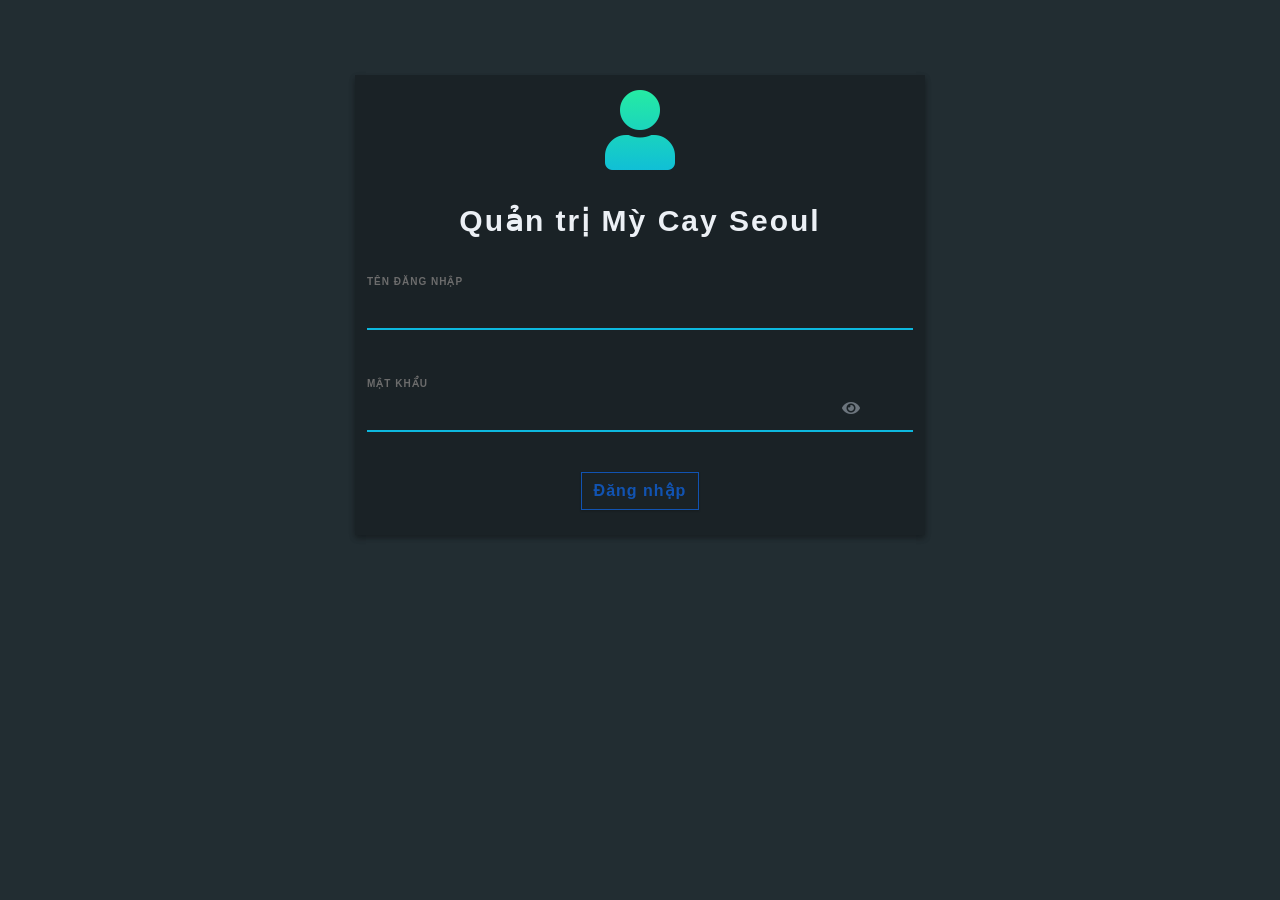
<file: Admin/index.html>
<!DOCTYPE html>
<html lang="en">

<head>
	<meta charset="UTF-8" />
	<meta http-equiv="X-UA-Compatible" content="IE=edge" />
	<meta name="viewport" content="width=device-width, initial-scale=1.0" />
	<title>ADMIN SEOUL</title>
	<!-- FONT AWESOME  -->
	<link rel="stylesheet" href="../css/fontawesome-free/css/all.min.css">
	<!-- FONT GOOGLE  -->
	<link href="https://fonts.googleapis.com/css2?family=Mulish&display=swap" rel="stylesheet">
	<!-- BOOSTRAP -->
	<link rel="stylesheet" href="../css/bootstrap.min.css">
	<!-- CSS  -->
	<style>
		body {
			background: #222D32;
			font-family: 'Roboto', sans-serif;
		}

		.login-box {
			margin-top: 75px;
			height: auto;
			background: #1A2226;
			text-align: center;
			box-shadow: 0 3px 6px rgba(0, 0, 0, 0.16), 0 3px 6px rgba(0, 0, 0, 0.23);
		}

		.login-key {
			height: 100px;
			font-size: 80px;
			line-height: 100px;
			background: -webkit-linear-gradient(#27EF9F, #0DB8DE);
			-webkit-background-clip: text;
			-webkit-text-fill-color: transparent;
		}

		.login-title {
			margin-top: 15px;
			text-align: center;
			font-size: 30px;
			letter-spacing: 2px;
			margin-top: 15px;
			font-weight: bold;
			color: #ECF0F5;
		}

		.login-form {
			margin-top: 25px;
			text-align: left;
		}

		input[type=text] {
			background-color: #1A2226;
			border: none;
			border-bottom: 2px solid #0DB8DE;
			border-top: 0px;
			border-radius: 0px;
			font-weight: bold;
			outline: 0;
			margin-bottom: 20px;
			padding-left: 0px;
			color: #ECF0F5;
		}

		input[type=password] {
			background-color: #1A2226;
			border: none;
			border-bottom: 2px solid #0DB8DE;
			border-top: 0px;
			border-radius: 0px;
			font-weight: bold;
			outline: 0;
			padding-left: 0px;
			margin-bottom: 20px;
			color: #ECF0F5;
		}

		.form-group {
			margin-bottom: 40px;
			outline: 0px;
		}

		.form-control:focus {
			border-color: inherit;
			-webkit-box-shadow: none;
			box-shadow: none;
			border-bottom: 2px solid #0DB8DE;
			outline: 0;
			background-color: #1A2226;
			color: #ECF0F5;
		}

		input:focus {
			outline: none;
			box-shadow: 0 0 0;
		}

		label {
			margin-bottom: 0px;
		}

		.form-control-label {
			font-size: 10px;
			color: #6C6C6C;
			font-weight: bold;
			letter-spacing: 1px;
		}

		.btn-outline-primary {
			border-color: #0DB8DE;
			color: #0DB8DE;
			border-radius: 0px;
			font-weight: bold;
			letter-spacing: 1px;
			box-shadow: 0 1px 3px rgba(0, 0, 0, 0.12), 0 1px 2px rgba(0, 0, 0, 0.24);
		}

		.btn-outline-primary:hover {
			background-color: #0DB8DE;
			right: 0px;
		}

		.login-btm {
			float: left;
		}

		.login-button {
			padding-right: 0px;
			text-align: right;
			margin-bottom: 25px;
		}

		.login-text {
			text-align: left;
			padding-left: 0px;
			color: #A2A4A4;
		}

		.loginbttm {
			padding: 0px;
		}

		i.fa-eye {
			position: absolute;
			right: 420px;
			top: 400px;
			cursor: pointer;
		}
	</style>
</head>

<body>
	<div class="container">
		<div class="row">
			<div class="col-lg-3 col-md-2"></div>
			<div class="col-lg-6 col-md-8 login-box">
				<div class="col-lg-12 login-key mt-2">
					<i class="fa fa-user" aria-hidden="true"></i>
				</div>
				<div class="col-lg-12 login-title">
					Quản trị Mỳ Cay Seoul
				</div>

				<div class="col-lg-12 login-form">
					<div class="col-lg-12 login-form">
						<form action="" method="post">
							<div class="form-group">
								<label class="form-control-label">TÊN ĐĂNG NHẬP</label>
								<input type="text" class="form-control" name="un" onkeyup="daoNutDN()" id="un" autofocus
									autocomplete="off">
							</div>
							<div class="form-group">
								<label class="form-control-label">MẬT KHẨU</label>
								<input type="password" class="form-control" name="mk" onkeyup="daoNutDN()" id="mk">
								<i class="fa fa-eye text-secondary " onclick="daoTT()"></i>
							</div>

							<div class="col-lg-12 loginbttm">
								<div class="col-lg-6 login-btm login-text">
									<!-- Error Message -->
								</div>
								<div class="col-lg-12 login-btm login-button text-center">
									<button type="submit" class="btn btn-outline-primary" id="btndangnhap"
										name="btndangnhap" onclick="return validate()">Đăng
										nhập</button>
								</div>
							</div>
						</form>
					</div>
				</div>
				<div class="col-lg-3 col-md-2"></div>
			</div>
		</div>
		<script>
			document.getElementById("btndangnhap").disabled = true;
			function daoNutDN() {
				var u = document.getElementById("un").value;
				var p = document.getElementById("mk").value;
				if (u.length > 0 && p.length > 0)
					document.getElementById("btndangnhap").disabled = false;
				else
					document.getElementById("btndangnhap").disabled = true;
			}
			function daoTT() {
				var mk = document.getElementById("mk");
				mk.type = (mk.type === "password") ? "text" : "password";
			}  
		</script>
		<script>
			var attempt = 3; // Variable to count number of attempts.
			// Below function Executes on click of login button.
			function validate() {
				var username = document.getElementById("un").value;
				var password = document.getElementById("mk").value;
				if (username == "admin" && password == "admin123") {
					alert("Đăng nhập thành công")
					window.location.replace("./admin.html");
					return false;
					// Redirecting to other page.
				}
				else {
					attempt = 3;// Decrementing by one.
					alert("Bạn còn" + attempt + "lần thử!");
					// Disabling fields after 3 attempts.
					if (attempt == 0) {
						document.getElementById("un").disabled = true;
						document.getElementById("mk").disabled = true;
						document.getElementById("btndangnhap").disabled = true;
						return false;
					}
				}
			}
		</script>

</body>

</html>
</file>
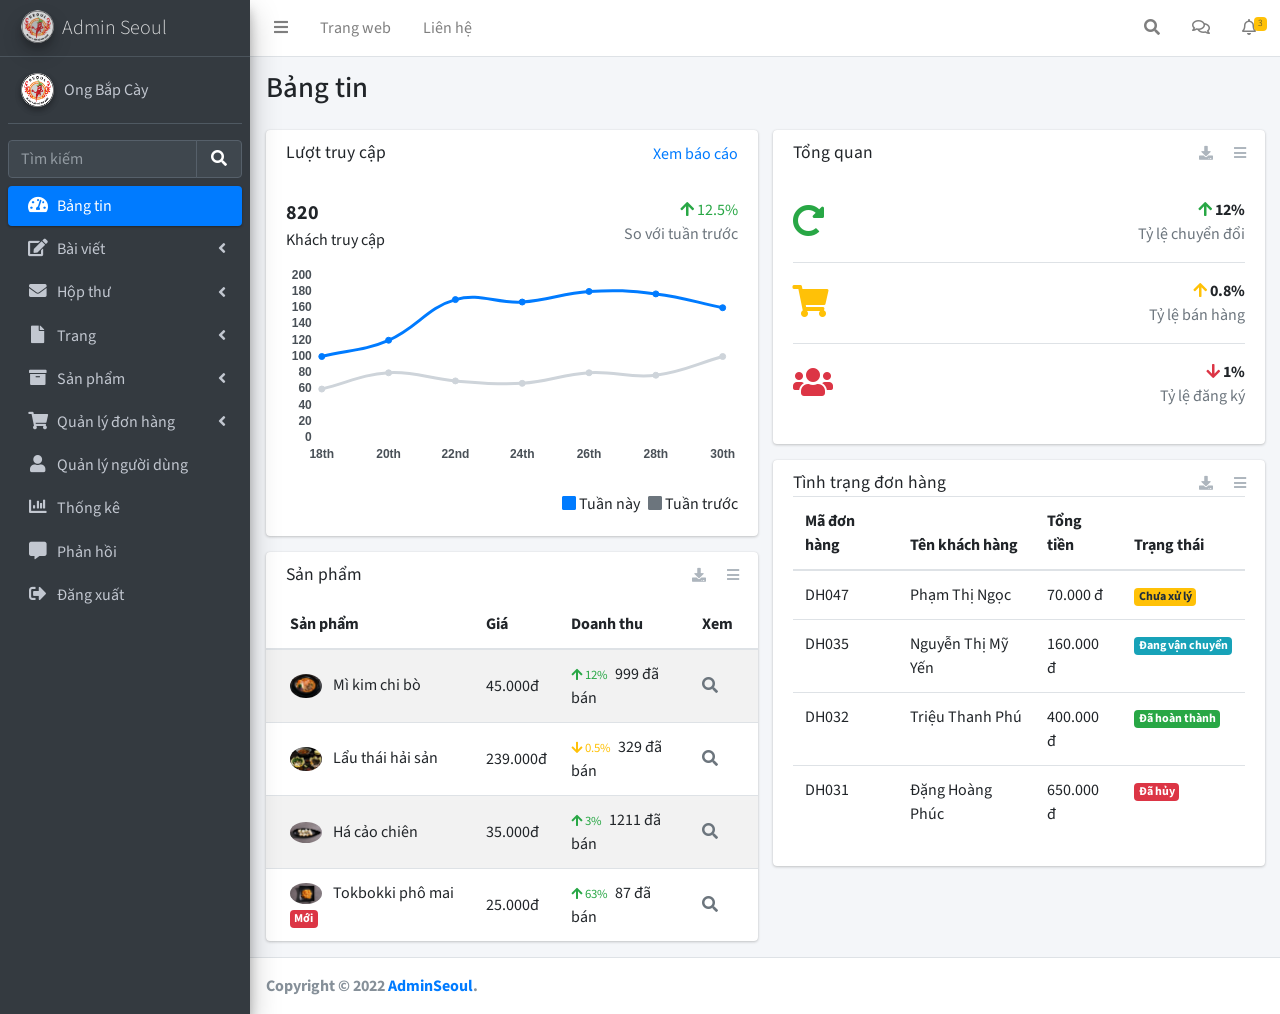
<file: Admin/admin.html>
<!DOCTYPE html>
<html lang="en">

<head>
  <meta charset="utf-8">
  <meta name="viewport" content="width=device-width, initial-scale=1">
  <title>Admin Seoul</title>

  <!-- Google Font: Source Sans Pro -->
  <link rel="stylesheet"
    href="https://fonts.googleapis.com/css?family=Source+Sans+Pro:300,400,400i,700&display=fallback">
  <!-- Font Awesome Icons -->
  <link rel="stylesheet" href="../css/fontawesome-free/css/all.min.css">
  <!-- IonIcons -->
  <link rel="stylesheet" href="./css/IonIcons.css">
  <!-- Theme style -->
  <link rel="stylesheet" href="./css/adminlte.min.css">
</head>
<!--
`body` tag options:

  Apply one or more of the following classes to to the body tag
  to get the desired effect

  * sidebar-collapse
  * sidebar-mini
-->

<body class="hold-transition sidebar-mini">
  <div class="wrapper">
    <!-- Navbar -->
    <nav class="main-header navbar navbar-expand navbar-white navbar-light">
      <!-- Left navbar links -->
      <ul class="navbar-nav">
        <li class="nav-item">
          <a class="nav-link" data-widget="pushmenu" href="#" role="button"><i class="fas fa-bars"></i></a>
        </li>
        <li class="nav-item d-none d-sm-inline-block">
          <a href="../index.html" class="nav-link">Trang web</a>
        </li>
        <li class="nav-item d-none d-sm-inline-block">
          <a href="#" class="nav-link">Liên hệ</a>
        </li>
      </ul>

      <!-- Right navbar links -->
      <ul class="navbar-nav ml-auto">
        <!-- Navbar Search -->
        <li class="nav-item">
          <a class="nav-link" data-widget="navbar-search" href="#" role="button">
            <i class="fas fa-search"></i>
          </a>
          <div class="navbar-search-block">
            <form class="form-inline">
              <div class="input-group input-group-sm">
                <input class="form-control form-control-navbar" type="search" placeholder="Tìm kiếm"
                  aria-label="Search">
                <div class="input-group-append">
                  <button class="btn btn-navbar" type="submit">
                    <i class="fas fa-search"></i>
                  </button>
                  <button class="btn btn-navbar" type="button" data-widget="navbar-search">
                    <i class="fas fa-times"></i>
                  </button>
                </div>
              </div>
            </form>
          </div>
        </li>

        <!-- Messages Dropdown Menu -->
        <li class="nav-item dropdown">
          <a class="nav-link" data-bs-toggle="dropdown" href="#">
            <i class="far fa-comments"></i>
            <span class="badge badge-danger navbar-badge"></span>
          </a>
          <div class="dropdown-menu dropdown-menu-lg dropdown-menu-right">
            <p align=" center">Không có tin nhắn mới</p>
            <div class="dropdown-divider"></div>
            <a href="#" class="dropdown-item dropdown-footer">Xem tất cả tin nhắn</a>
          </div>
        </li>
        <!-- Notifications Dropdown Menu -->
        <li class="nav-item dropdown">
          <a class="nav-link " data-bs-toggle="dropdown" href="#" aria-expanded="false">
            <i class="far fa-bell"></i>
            <span class="badge badge-warning navbar-badge">3</span>
          </a>
          <ul class="dropdown-menu dropdown-menu-lg dropdown-menu-right">
            <div class="dropdown-divider"></div>
            <a href="#" class="dropdown-item">
              <i class="fas fa-file mr-2"></i> 3 phản hồi mới
              <span class="float-right text-muted text-sm">2 ngày trước</span>
            </a>
            <div class="dropdown-divider"></div>
            <a href="#" class="dropdown-item dropdown-footer">Xem tất cả thông báo</a>
          </ul>
          <ul class="dropdown-menu">
            <li><button class="dropdown-item" type="button">Action</button></li>
            <li><button class="dropdown-item" type="button">Another action</button></li>
            <li><button class="dropdown-item" type="button">Something else here</button></li>
          </ul>
        </li>
      </ul>
    </nav>
    <!-- /.navbar -->

    <!-- Main Sidebar Container -->
    <aside class="main-sidebar sidebar-dark-primary elevation-4">
      <!-- Brand Logo -->
      <a href="./admin.html" class="brand-link">
        <img src="../img/img_index/logo_spicy.png" alt="AdminLTE Logo" class="brand-image img-circle elevation-3"
          style="opacity: .8">
        <span class="brand-text font-weight-light">Admin Seoul</span>
      </a>

      <!-- Sidebar -->
      <div class="sidebar">
        <!-- Sidebar user panel (optional) -->
        <div class="user-panel mt-3 pb-3 mb-3 d-flex">
          <div class="image">
            <img src="../img/img_index/Originals/logo_spicy.png" class="img-circle elevation-2" alt="User Image">
          </div>
          <div class="info">
            <a href="#" class="d-block">Ong Bắp Cày</a>
          </div>
        </div>

        <!-- SidebarSearch Form -->
        <div class="form-inline">
          <div class="input-group" data-widget="sidebar-search">
            <input class="form-control form-control-sidebar" type="search" placeholder="Tìm kiếm" aria-label="Search">
            <div class="input-group-append">
              <button class="btn btn-sidebar">
                <i class="fas fa-search fa-fw"></i>
              </button>
            </div>
          </div>
        </div>

        <!-- Sidebar Menu -->
        <nav class="mt-2">
          <ul class="nav nav-pills nav-sidebar flex-column" data-widget="treeview" role="menu" data-accordion="false">
            <!-- Add icons to the links using the .nav-icon class
               with font-awesome or any other icon font library -->
            <li class="nav-item menu-open">
              <a href="#" class="nav-link active">
                <i class="nav-icon fas fa-tachometer-alt"></i>
                <p>
                  Bảng tin </p>
              </a>
            </li>
            <li class="nav-item">
              <a href="#" class="nav-link">
                <i class="nav-icon fas fa-edit"></i>
                <p>
                  Bài viết
                  <i class="fas fa-angle-left right"></i>
                </p>
              </a>
              <ul class="nav nav-treeview">
                <li class="nav-item">
                  <a href="#" class="nav-link">
                    <i class="far fa-circle nav-icon"></i>
                    <p>Tất cả bài viết</p>
                  </a>
                </li>
                <li class="nav-item">
                  <a href="#" class="nav-link">
                    <i class="far fa-circle nav-icon"></i>
                    <p>Bài viết mới</p>
                  </a>
                </li>
                <li class="nav-item">
                  <a href="#" class="nav-link">
                    <i class="far fa-circle nav-icon"></i>
                    <p>Chuyên mục</p>
                  </a>
                </li>
                <li class="nav-item">
                  <a href="#" class="nav-link">
                    <i class="far fa-circle nav-icon"></i>
                    <p>Thẻ</p>
                  </a>
                </li>
              </ul>
            </li>
            <li class="nav-item">
              <a href="#" class="nav-link">
                <i class="nav-icon fas fa-envelope"></i>
                <p>
                  Hộp thư
                  <i class="fas fa-angle-left right"></i>
                </p>
              </a>
              <ul class="nav nav-treeview">
                <li class="nav-item">
                  <a href="#" class="nav-link">
                    <i class="far fa-circle nav-icon"></i>
                    <p>Chưa đọc</p>
                  </a>
                </li>
                <li class="nav-item">
                  <a href="#" class="nav-link">
                    <i class="far fa-circle nav-icon"></i>
                    <p>Đã đọc</p>
                  </a>
                </li>
                <li class="nav-item">
                  <a href="#" class="nav-link">
                    <i class="far fa-circle nav-icon"></i>
                    <p>Hộp thư đến</p>
                  </a>
                </li>
              </ul>
            </li>
            <li class="nav-item">
              <a href="#" class="nav-link">
                <i class="nav-icon fas fa-file"></i>
                <p>
                  Trang
                  <i class="fas fa-angle-left right"></i>
                </p>
              </a>
              <ul class="nav nav-treeview">
                <li class="nav-item">
                  <a href="#" class="nav-link">
                    <i class="far fa-circle nav-icon"></i>
                    <p>Cửa hàng</p>
                  </a>
                </li>
                <li class="nav-item">
                  <a href="#" class="nav-link">
                    <i class="far fa-circle nav-icon"></i>
                    <p>Giỏ hàng</p>
                  </a>
                </li>
                <li class="nav-item">
                  <a href="#" class="nav-link">
                    <i class="far fa-circle nav-icon"></i>
                    <p>Yêu thích</p>
                  </a>
                </li>
                <li class="nav-item">
                  <a href="#" class="nav-link">
                    <i class="far fa-circle nav-icon"></i>
                    <p>Liên hệ </p>
                  </a>
                </li>
                <li class="nav-item">
                  <a href="#" class="nav-link">
                    <i class="far fa-circle nav-icon"></i>
                    <p>Tài khoản</p>
                  </a>
                </li>
                <li class="nav-item">
                  <a href="#" class="nav-link">
                    <i class="far fa-circle nav-icon"></i>
                    <p>Thanh toán</p>
                  </a>
                </li>
              </ul>
            </li>
            <li class="nav-item">
              <a href="" class="nav-link ">
                <i class="nav-icon fas fa-archive"></i>
                <p>
                  Sản phẩm </p>
                <i class="fas fa-angle-left right"></i>
              </a>
              <ul class="nav nav-treeview">
                <li class="nav-item">
                  <a href="./pages/All-product.html" class="nav-link">
                    <i class="far fa-circle nav-icon"></i>
                    <p>Tất cả sản phẩm</p>
                  </a>
                </li>
                <li class="nav-item">
                  <a href="./pages/add-product.html" class="nav-link">
                    <i class="far fa-circle nav-icon"></i>
                    <p>Thêm mới</p>
                  </a>
                </li>
                <li class="nav-item">
                  <a href="#" class="nav-link">
                    <i class="far fa-circle nav-icon"></i>
                    <p>Danh mục</p>
                  </a>
                </li>
                <li class="nav-item">
                  <a href="#" class="nav-link ">
                    <i class="far fa-circle nav-icon"></i>
                    <p>Từ khoá</p>
                  </a>
                </li>
              </ul>
            </li>
            <li class="nav-item">
              <a href="#" class="nav-link ">
                <i class="nav-icon fa fa-shopping-cart"></i>
                <p>
                  Quản lý đơn hàng </p>
                <i class="fas fa-angle-left right"></i>
              </a>
              <ul class="nav nav-treeview">
                <li class="nav-item">
                  <a href="./pages/orders.html" class="nav-link">
                    <i class="far fa-circle nav-icon"></i>
                    <p>Tất cả đơn hàng</p>
                  </a>
                </li>
                <li class="nav-item">
                  <a href="#" class="nav-link">
                    <i class="far fa-circle nav-icon"></i>
                    <p>Chưa xử lý</p>
                  </a>
                </li>
                <li class="nav-item">
                  <a href="#" class="nav-link">
                    <i class="far fa-circle nav-icon"></i>
                    <p>Đã xử lý</p>
                  </a>
                </li>
              </ul>
            </li>
            <li class="nav-item">
              <a href="./pages/user.html" class="nav-link ">
                <i class="nav-icon fas fa-user"></i>
                <p>
                  Quản lý người dùng </p>
              </a>
            </li>
            <li class="nav-item">
              <a href="./pages/statistical.html" class="nav-link ">
                <i class="nav-icon fas fa-chart-bar"></i>
                <p>
                  Thống kê </p>
              </a>
            </li>
            <li class="nav-item">
              <a href="#" class="nav-link ">
                <i class="nav-icon fas fa-comment-alt"></i>
                <p>
                  Phản hồi </p>
              </a>
            </li>
            <li class="nav-item">
              <a href="./index.html" class="nav-link ">
                <i class=" nav-icon fas fa-sign-out-alt"></i></i>
                <p>
                  Đăng xuất </p>
              </a>
            </li>
          </ul>
        </nav>
        <!-- /.sidebar-menu -->
      </div>
      <!-- /.sidebar -->
    </aside>

    <!-- Content Wrapper. Contains page content -->
    <div class="content-wrapper">
      <!-- Content Header (Page header) -->
      <div class="content-header">
        <div class="container-fluid">
          <div class="row mb-2">
            <div class="col-sm-6">
              <h1 class="m-0">Bảng tin</h1>
            </div><!-- /.col -->
            <div class="col-sm-6">

            </div><!-- /.col -->
          </div><!-- /.row -->
        </div><!-- /.container-fluid -->
      </div>
      <!-- /.content-header -->

      <!-- Main content -->
      <div class="content">
        <div class="container-fluid">
          <div class="row">
            <div class="col-lg-6">
              <div class="card">
                <div class="card-header border-0">
                  <div class="d-flex justify-content-between">
                    <h3 class="card-title">Lượt truy cập</h3>
                    <a href="javascript:void(0);">Xem báo cáo</a>
                  </div>
                </div>
                <div class="card-body">
                  <div class="d-flex">
                    <p class="d-flex flex-column">
                      <span class="text-bold text-lg">820</span>
                      <span>Khách truy cập</span>
                    </p>
                    <p class="ml-auto d-flex flex-column text-right">
                      <span class="text-success">
                        <i class="fas fa-arrow-up"></i> 12.5%
                      </span>
                      <span class="text-muted">So với tuần trước</span>
                    </p>
                  </div>
                  <!-- /.d-flex -->

                  <div class="position-relative mb-4">
                    <canvas id="visitors-chart" height="200"></canvas>
                  </div>

                  <div class="d-flex flex-row justify-content-end">
                    <span class="mr-2">
                      <i class="fas fa-square text-primary"></i> Tuần này
                    </span>

                    <span>
                      <i class="fas fa-square text-gray"></i> Tuần trước
                    </span>
                  </div>
                </div>
              </div>
              <!-- /.card -->

              <div class="card">
                <div class="card-header border-0">
                  <h3 class="card-title">Sản phẩm</h3>
                  <div class="card-tools">
                    <a href="#" class="btn btn-tool btn-sm">
                      <i class="fas fa-download"></i>
                    </a>
                    <a href="#" class="btn btn-tool btn-sm">
                      <i class="fas fa-bars"></i>
                    </a>
                  </div>
                </div>
                <div class="card-body table-responsive p-0">
                  <table class="table table-striped table-valign-middle">
                    <thead>
                      <tr>
                        <th>Sản phẩm</th>
                        <th>Giá</th>
                        <th>Doanh thu</th>
                        <th>Xem</th>
                      </tr>
                    </thead>
                    <tbody>
                      <tr>
                        <td>
                          <img src="../img/Mi/MKCB.jpg" alt="Product 1" class="img-circle img-size-32 mr-2">
                          Mì kim chi bò
                        </td>
                        <td>45.000đ</td>
                        <td>
                          <small class="text-success mr-1">
                            <i class="fas fa-arrow-up"></i>
                            12%
                          </small>
                          999 đã bán
                        </td>
                        <td>
                          <a href="#" class="text-muted">
                            <i class="fas fa-search"></i>
                          </a>
                        </td>
                      </tr>
                      <tr>
                        <td>
                          <img src="../img/Lau/LTHSL.jpg" alt="Product 1" class="img-circle img-size-32 mr-2">
                          Lẩu thái hải sản
                        </td>
                        <td>239.000đ</td>
                        <td>
                          <small class="text-warning mr-1">
                            <i class="fas fa-arrow-down"></i>
                            0.5%
                          </small>
                          329 đã bán
                        </td>
                        <td>
                          <a href="#" class="text-muted">
                            <i class="fas fa-search"></i>
                          </a>
                        </td>
                      </tr>
                      <tr>
                        <td>
                          <img src="../img/AnVat/Hcc.jpg" alt="Product 1" class="img-circle img-size-32 mr-2">
                          Há cảo chiên
                        </td>
                        <td>35.000đ</td>
                        <td>
                          <small class="text-success   mr-1">
                            <i class="fas fa-arrow-up"></i>
                            3%
                          </small>
                          1211 đã bán
                        </td>
                        <td>
                          <a href="#" class="text-muted">
                            <i class="fas fa-search"></i>
                          </a>
                        </td>
                      </tr>
                      <tr>
                        <td>
                          <img src="../img/AnVat/Tokbokki/TBLPM.jpg" alt="Product 1"
                            class="img-circle img-size-32 mr-2">
                          Tokbokki phô mai
                          <span class="badge bg-danger">Mới</span>
                        </td>
                        <td>25.000đ</td>
                        <td>
                          <small class="text-success mr-1">
                            <i class="fas fa-arrow-up"></i>
                            63%
                          </small>
                          87 đã bán
                        </td>
                        <td>
                          <a href="#" class="text-muted">
                            <i class="fas fa-search"></i>
                          </a>
                        </td>
                      </tr>
                    </tbody>
                  </table>
                </div>
              </div>
              <!-- /.card -->
            </div>
            <!-- /.col-md-6 -->
            <div class="col-lg-6">
              <!-- /.card -->

              <div class="card">
                <div class="card-header border-0">
                  <h3 class="card-title">Tổng quan</h3>
                  <div class="card-tools">
                    <a href="#" class="btn btn-sm btn-tool">
                      <i class="fas fa-download"></i>
                    </a>
                    <a href="#" class="btn btn-sm btn-tool">
                      <i class="fas fa-bars"></i>
                    </a>
                  </div>
                </div>
                <div class="card-body">
                  <div class="d-flex justify-content-between align-items-center border-bottom mb-3">
                    <p class="text-success text-xl">
                      <i class=" fas fa-redo-alt"></i>
                    </p>
                    <p class="d-flex flex-column text-right">
                      <span class="font-weight-bold">
                        <i class="fas fa-arrow-up text-success "></i> 12%
                      </span>
                      <span class="text-muted">Tỷ lệ chuyển đổi</span>
                    </p>
                  </div>
                  <!-- /.d-flex -->
                  <div class="d-flex justify-content-between align-items-center border-bottom mb-3">
                    <p class="text-warning text-xl">
                      <i class="fas fa-shopping-cart"></i>
                    </p>
                    <p class="d-flex flex-column text-right">
                      <span class="font-weight-bold">
                        <i class="fas fa-arrow-up text-warning "></i> 0.8%
                      </span>
                      <span class="text-muted">Tỷ lệ bán hàng</span>
                    </p>
                  </div>
                  <!-- /.d-flex -->
                  <div class="d-flex justify-content-between align-items-center mb-0">
                    <p class="text-danger text-xl">
                      <i class="fas fa-users"></i>
                    </p>
                    <p class="d-flex flex-column text-right">
                      <span class="font-weight-bold">
                        <i class="fas fa-arrow-down text-danger "></i> 1%
                      </span>
                      <span class="text-muted">Tỷ lệ đăng ký</span>
                    </p>
                  </div>
                  <!-- /.d-flex -->
                </div>
              </div>
              <!-- /.card -->
              <div class=" card">
                <div class="card-header border-0">
                  <h3 class="card-title">Tình trạng đơn hàng</h3>
                  <div class="card-tools">
                    <a href="#" class="btn btn-sm btn-tool">
                      <i class="fas fa-download"></i>
                    </a>
                    <a href="#" class="btn btn-sm btn-tool">
                      <i class="fas fa-bars"></i>
                    </a>
                  </div>
                  <div>
                    <table class="table card-body">
                      <thead>
                        <tr>
                          <th>Mã đơn hàng</th>
                          <th>Tên khách hàng</th>
                          <th>Tổng tiền</th>
                          <th>Trạng thái</th>
                        </tr>
                      </thead>
                      <tbody>
                        <tr>
                          <td>DH047</td>
                          <td>Phạm Thị Ngọc</td>
                          <td>
                            70.000 đ
                          </td>
                          <td><span class="badge bg-warning">Chưa xử lý</span></td>
                        </tr>
                        <tr>
                          <td>DH035</td>
                          <td>Nguyễn Thị Mỹ Yến</td>
                          <td>
                            160.000 đ
                          </td>
                          <td><span class="badge bg-info">Đang vận chuyển</span></td>
                        </tr>
                        <tr>
                          <td>DH032</td>
                          <td>Triệu Thanh Phú</td>
                          <td>
                            400.000 đ
                          </td>
                          <td><span class="badge bg-success">Đã hoàn thành</span></td>
                        </tr>
                        <tr>
                          <td>DH031</td>
                          <td>Đặng Hoàng Phúc </td>
                          <td>
                            650.000 đ
                          </td>
                          <td><span class="badge bg-danger">Đã hủy </span></td>
                        </tr>
                      </tbody>
                    </table>
                    <!-- / div trống-->
                  </div>
                </div>
              </div>
              <!-- /.col-md-6 -->
            </div>
            <!-- /.row -->
          </div>
          <!-- /.container-fluid -->
        </div>
        <!-- /.content -->
      </div>
    </div>

    <!-- /.content-wrapper -->

    <!-- Control Sidebar -->
    <aside class="control-sidebar control-sidebar-dark">
      <!-- Control sidebar content goes here -->
    </aside>
    <!-- /.control-sidebar -->

    <!-- Main Footer -->
    <footer class="container-fluid main-footer">
      <strong>Copyright &copy; 2022 <a href="https://adminlte.io">AdminSeoul</a>.</strong>

      <div class="float-right d-none d-sm-inline-block">
        <b>Version</b> 0.0.0
      </div>
    </footer>
  </div>
  <!-- ./wrapper -->

  <!-- REQUIRED SCRIPTS -->

  <!-- jQuery -->
  <script src="../node_modules/jquery/dist/jquery.min.js"></script>
  <!-- Bootstrap -->
  <script src="../js/bootstrap.bundle.min.js"></script>
  <!-- AdminLTE -->
  <script src="./js/adminlte.js"></script>
  <!-- OPTIONAL SCRIPTS -->
  <script src="./js/Chart.min.js"></script>
  <!-- AdminLTE for demo purposes -->
  <!-- <script src="dist/js/demo.js"></script> -->
  <!-- AdminLTE dashboard demo (This is only for demo purposes) -->
  <script src="./js/dashboard3.js"></script>
</body>

</html>
</file>
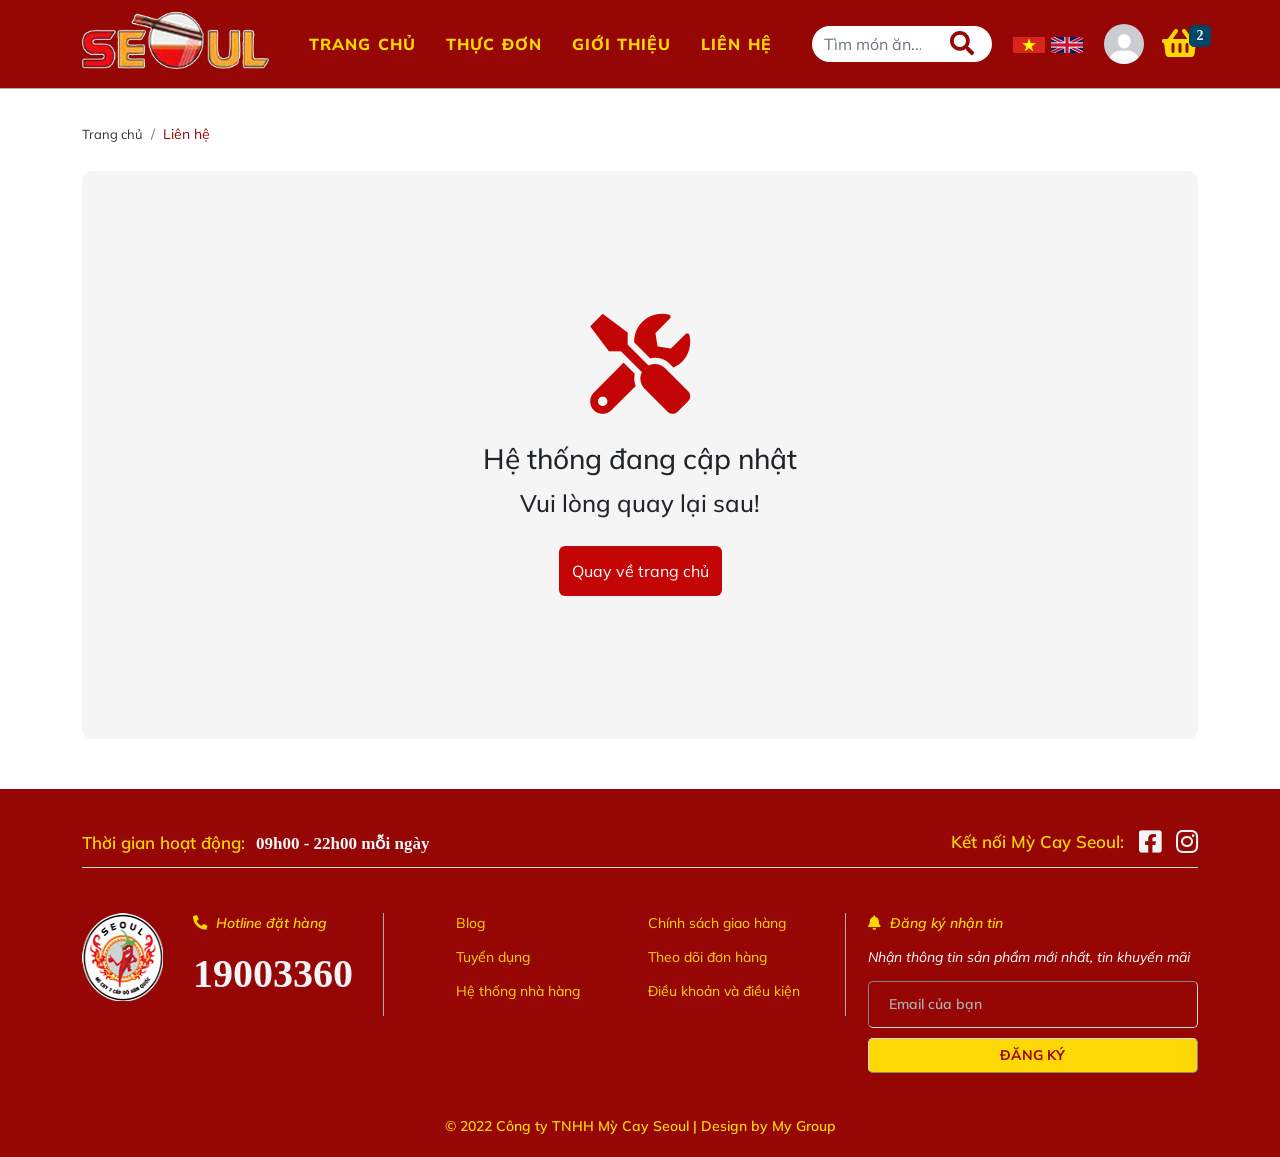
<file: page_user/contact.html>
<!DOCTYPE html>
<html lang="en">

<head>
    <meta charset="UTF-8">
    <meta http-equiv="X-UA-Compatible" content="IE=edge">
    <meta name="viewport" content="width=device-width, initial-scale=1.0">
    <title>Liên hệ</title>
    <!-- FONT AWESOME  -->
    <link rel="stylesheet" href="../css/fontawesome-free/css/all.min.css">
    <!-- FONT GOOGLE  -->
    <link href="https://fonts.googleapis.com/css2?family=Mulish&display=swap" rel="stylesheet">

    <!-- BOOSTRAP -->
    <link rel="stylesheet" href="../css/bootstrap.min.css">
    <!-- CSS  -->
    <link rel="stylesheet" href="../css/header-footer.css">
    <link rel="stylesheet" href="../css/updating.css">
</head>

<body>
    <!-- HEADER  -->
    <header>
        <div class="header__content container-xl ">
            <div class="header__logo">
                <div class="logo">
                    <a href="./user-index.html"><img src="../img/img_index/Tenthuonghieu 182x58 .png" alt="logo"></a>
                </div>
            </div>
            <nav class="header__menu">
                <ul class="menu menu-1" id="mainNav">
                    <li class=""><a href="./user-index.html">TRANG CHỦ</a></li>
                    <li><a href="./Menu/all-menu.html">THỰC ĐƠN</a></li>
                    <li><a href="./intro.html">GIỚI THIỆU</a></li>
                    <li><a href="./contact.html">LIÊN HỆ</a></li>
                </ul>
            </nav>
            <div class="header__tool d-flex align-items-center ">
                <form class="input-group" action="./search.html" method="post">
                    <input type="text" class="form-control" placeholder="Tìm món ăn..."
                        aria-label="Recipient's username" aria-describedby="button-addon2">
                    <button type="submit" id="button-addon2" class="header__search--button "><i
                            class="fas fa-search"></i></button>
                </form>

                <div class="header__flag " data-bs-toggle="modal" data-bs-target="#notifyModal">
                    <div class="flag-item1 ">
                        <a href="#">
                            <img src="../img/img_index/flag-vn.png" alt="flag_VN">
                        </a>
                    </div>
                    <div class="flag-item2 ">
                        <a href="#">
                            <img src="../img/img_index/flag-en.png" alt="flag_EN">
                        </a>
                    </div>

                </div>

                <div class="header__icon">
                    <div class="icon">
                        <div class="account">
                            <img src="../img/img_index/avatar.jpg" alt="">
                            <ul class="list-group">
                                <li class="list-group-item"><a href="./user-file.html"><i class="fas fa-user"></i>Hồ
                                        sơ</a></li>
                                <li class="list-group-item"><a href="./user-file.html"><i
                                            class="fas fa-utensils"></i>Đơn hàng</a></li>
                                <li class="list-group-item"><a href="./user-help.html"><i
                                            class="fas fa-question-circle"></i>Hỗ trợ</a>
                                </li>
                                <li class="list-group-item"><a href="../index.html"><i
                                            class="fas fa-sign-out-alt"></i>Đăng xuất</a></li>
                            </ul>
                        </div>
                        <a href="./user-cart.html">
                            <i class="fa fa-shopping-basket basket">
                                <span class="notify-cart">2</span>
                            </i>
                        </a>

                    </div>
                </div>

            </div>
        </div>

    </header>
    <!-- Modal -->
    <div class="modal fade" id="notifyModal" tabindex="-1" aria-labelledby="exampleModalLabel" aria-hidden="true">
        <div class="modal-dialog modal-dialog-centered">
            <div class="modal-content">
                <div class="modal-header">
                    <h1 class="modal-title fs-5 text-danger" id="exampleModalLabel">Thông báo</h1>
                    <button type="button" class="btn-close" data-bs-dismiss="modal" aria-label="Close"></button>
                </div>
                <div class="modal-body">
                    Chức năng đang cập nhật!
                </div>
            </div>
        </div>
    </div>
    <!-- BREADCRUMB -->
    <section class="breadcrumb_section container">
        <nav aria-label="breadcrumb">
            <ol class="breadcrumb">
                <li class="breadcrumb-item"><a href="./user-index.html">Trang chủ</a></li>
                <li class="breadcrumb-item active" aria-current="page">Liên hệ</li>
            </ol>
        </nav>
    </section>
    <!-- UPDATING -->
    <section class="updating container">
        <div class="w-100 updating__content">
            <div><i class="fas fa-tools"></i>
                <h3>Hệ thống đang cập nhật</h3>
                <h4>Vui lòng quay lại sau!</h4>
                <button class="btn"> <a href="./user-index.html">Quay về trang chủ</a></button>
            </div>
        </div>
    </section>
    <!-- FOOTER  -->
    <section class="footer" id="footer">
        <div class="container">
            <div class="footer__conect">
                <p class="time">Thời gian hoạt động: <span> 09h00 - 22h00 mỗi ngày</span></p>
                <div class="footer__item">
                    <p>Kết nối Mỳ Cay Seoul:</p>
                    <a href="https://www.facebook.com/hethongmicayseoul/" target="_blank">
                        <i class="fab fa-facebook-square"></i>
                        <a href="https://www.instagram.com/heomixx1305/" target="_blank">
                            <i class="fab fa-instagram"></i>
                        </a>
                </div>

            </div>
            <div class="footer__content">
                <div class="footer__shipper-main">
                    <div class="footer__shipper">
                        <div class="shipper">
                            <img src="../img/img_index/logo_spicy.png" alt="giao_hang">
                        </div>
                        <div class="footer__hotline">
                            <p>
                                <i class="fas fa-phone-alt"></i> <span>Hotline đặt hàng</span>
                            </p>
                            <p>19003360</p>
                        </div>
                    </div>
                </div>
                <div class="footer__blog">
                    <a href="#">
                        <p>Blog</p>
                    </a>
                    <a href="#">
                        <p>Tuyển dụng</p>
                    </a>
                    <a href="#">
                        <p>Hệ thống nhà hàng</p>
                    </a>
                </div>
                <div class="footer__buy">
                    <a href="#">
                        <p>Chính sách giao hàng</p>
                    </a>
                    <a href="#">
                        <p>Theo dõi đơn hàng</p>
                    </a>
                    <a href="#">
                        <p>Điều khoản và điều kiện</p>
                    </a>
                </div>
                <div class="footer__subscribe">
                    <a href="#">
                        <i class="fas fa-bell"></i>
                        <p>Đăng ký nhận tin</p>
                    </a>
                    <a href="#">
                        <p>Nhận thông tin sản phẩm mới nhất, tin khuyến mãi</p>
                    </a>
                    <form action="#" class="subscribe">
                        <input type="text" placeholder="Email của bạn">
                        <br>
                        <button type="submit" class="đk">ĐĂNG KÝ</button>
                    </form>
                </div>
            </div>
        </div>
        <div class="footer__copy">
            <p>&copy; <span>2022 Công ty TNHH Mỳ Cay Seoul | Design by My Group</span> </p>
        </div>
    </section>
    <!-- JQUERY  -->
    <script src="../node_modules/jquery/dist/jquery.min.js"></script>
    <!-- BOOSTRAP JS  -->
    <script src="../js/bootstrap.bundle.min.js"></script>
    <!-- UTIL JS  -->
    <script src="../js/util.js"></script>
    <!-- BACKTOTOP JS  -->
    <script src="../js/main-backToTop.js"></script>
</body>

</html>
</file>
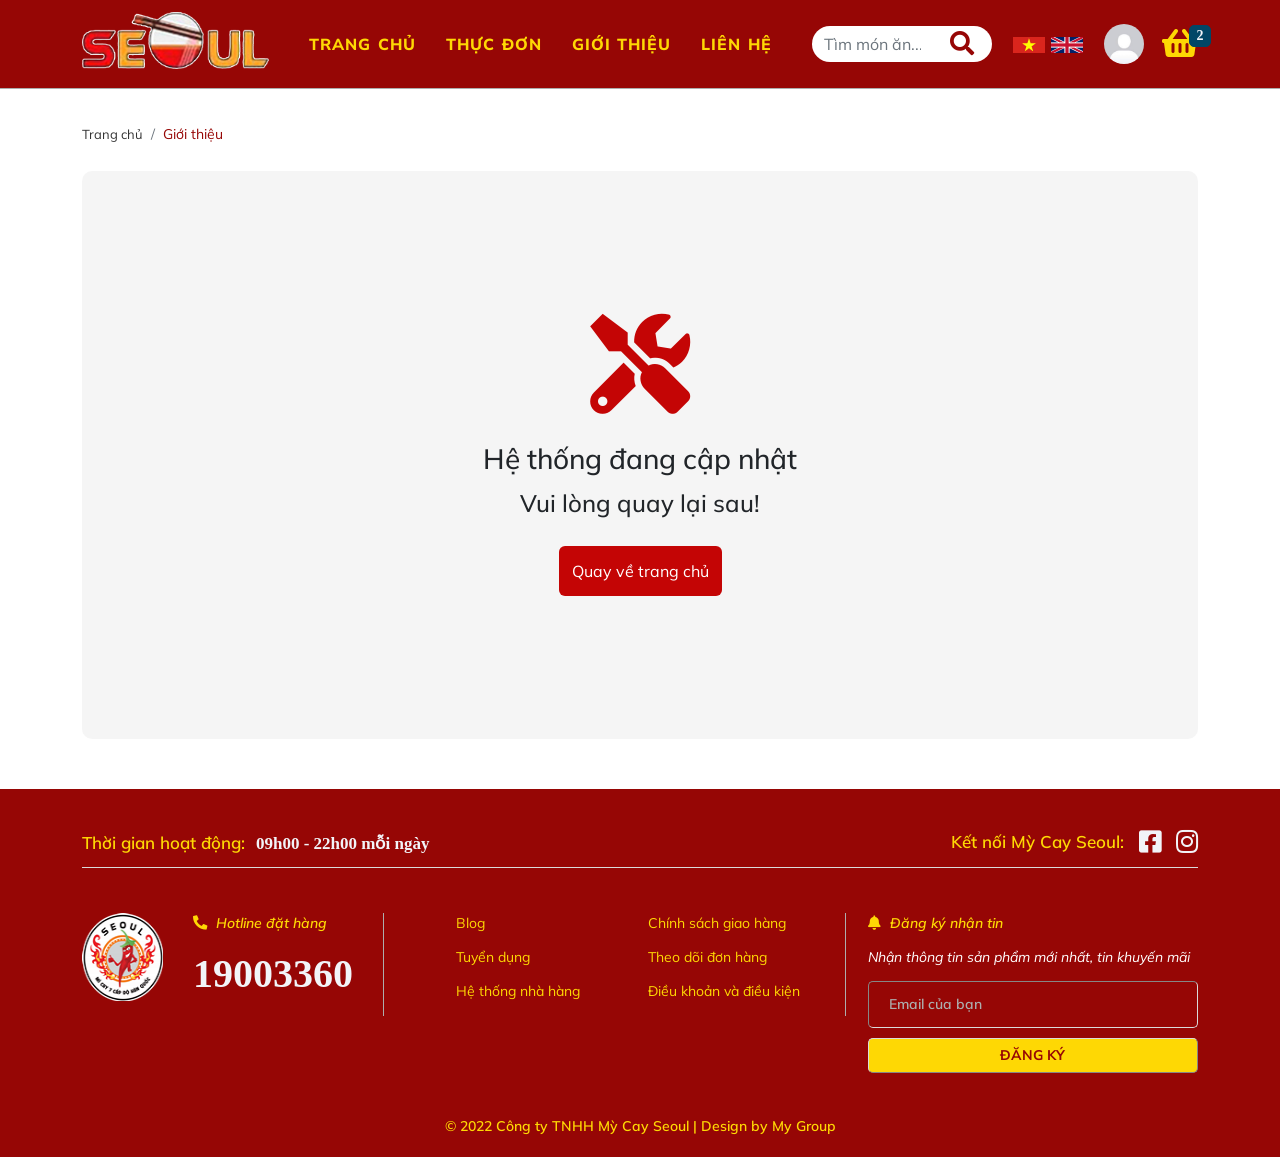
<file: page_user/intro.html>
<!DOCTYPE html>
<html lang="en">

<head>
    <meta charset="UTF-8">
    <meta http-equiv="X-UA-Compatible" content="IE=edge">
    <meta name="viewport" content="width=device-width, initial-scale=1.0">
    <title>Giới thiệu</title>
    <!-- FONT AWESOME  -->
    <link rel="stylesheet" href="../css/fontawesome-free/css/all.min.css">
    <!-- FONT GOOGLE  -->
    <link href="https://fonts.googleapis.com/css2?family=Mulish&display=swap" rel="stylesheet">

    <!-- BOOSTRAP -->
    <link rel="stylesheet" href="../css/bootstrap.min.css">
    <!-- CSS  -->
    <link rel="stylesheet" href="../css/header-footer.css">
    <link rel="stylesheet" href="../css/updating.css">
</head>

<body>
      <!-- HEADER  -->
      <header>
        <div class="header__content container-xl ">
            <div class="header__logo">
                <div class="logo">
                    <a href="./user-index.html"><img src="../img/img_index/Tenthuonghieu 182x58 .png" alt="logo"></a>
                </div>
            </div>
            <nav class="header__menu">
                <ul class="menu menu-1" id="mainNav">
                    <li class=""><a href="./user-index.html">TRANG CHỦ</a></li>
                    <li><a href="./Menu/all-menu.html">THỰC ĐƠN</a></li>
                    <li><a href="./intro.html">GIỚI THIỆU</a></li>
                    <li><a href="./contact.html">LIÊN HỆ</a></li>
                </ul>
            </nav>
            <div class="header__tool d-flex align-items-center ">
                <form class="input-group" action="./search.html" method="post">
                    <input type="text" class="form-control" placeholder="Tìm món ăn..."
                        aria-label="Recipient's username" aria-describedby="button-addon2">
                    <button type="submit" id="button-addon2" class="header__search--button "><i
                            class="fas fa-search"></i></button>
                </form>

                <div class="header__flag " data-bs-toggle="modal" data-bs-target="#notifyModal">
                    <div class="flag-item1 ">
                        <a href="#">
                            <img src="../img/img_index/flag-vn.png" alt="flag_VN">
                        </a>
                    </div>
                    <div class="flag-item2 ">
                        <a href="#">
                            <img src="../img/img_index/flag-en.png" alt="flag_EN">
                        </a>
                    </div>

                </div>

                <div class="header__icon">
                    <div class="icon">
                        <div class="account">
                            <img src="../img/img_index/avatar.jpg" alt="">
                            <ul class="list-group">
                                <li class="list-group-item"><a href="./user-file.html"><i class="fas fa-user"></i>Hồ
                                        sơ</a></li>
                                <li class="list-group-item"><a href="./user-file.html"><i
                                            class="fas fa-utensils"></i>Đơn hàng</a></li>
                                <li class="list-group-item"><a href="./user-help.html"><i
                                            class="fas fa-question-circle"></i>Hỗ trợ</a>
                                </li>
                                <li class="list-group-item"><a href="../index.html"><i
                                            class="fas fa-sign-out-alt"></i>Đăng xuất</a></li>
                            </ul>
                        </div>
                        <a href="./user-cart.html">
                            <i class="fa fa-shopping-basket basket">
                                <span class="notify-cart">2</span>
                            </i>
                        </a>

                    </div>
                </div>

            </div>
        </div>

    </header>

    <!-- Modal -->
    <div class="modal fade" id="notifyModal" tabindex="-1" aria-labelledby="exampleModalLabel" aria-hidden="true">
        <div class="modal-dialog modal-dialog-centered">
            <div class="modal-content">
                <div class="modal-header">
                    <h1 class="modal-title fs-5 text-danger" id="exampleModalLabel">Thông báo</h1>
                    <button type="button" class="btn-close" data-bs-dismiss="modal" aria-label="Close"></button>
                </div>
                <div class="modal-body">
                    Chức năng đang cập nhật!
                </div>
            </div>
        </div>
    </div>
    <!-- BREADCRUMB -->
    <section class="breadcrumb_section container">
        <nav aria-label="breadcrumb">
            <ol class="breadcrumb">
                <li class="breadcrumb-item"><a href="./user-index.html">Trang chủ</a></li>
                <li class="breadcrumb-item active" aria-current="page">Giới thiệu</li>
            </ol>
        </nav>
    </section>
    <!-- UPDATING -->
    <section class="updating container">
        <div class="w-100 updating__content">
            <div><i class="fas fa-tools"></i>
                <h3>Hệ thống đang cập nhật</h3>
                <h4>Vui lòng quay lại sau!</h4>
                <button class="btn"> <a href="./user-index.html">Quay về trang chủ</a></button>
            </div>
        </div>
    </section>
    <!-- FOOTER  -->
    <section class="footer" id="footer">
        <div class="container">
            <div class="footer__conect">
                <p class="time">Thời gian hoạt động: <span> 09h00 - 22h00 mỗi ngày</span></p>
                <div class="footer__item">
                    <p>Kết nối Mỳ Cay Seoul:</p>
                    <a href="https://www.facebook.com/hethongmicayseoul/" target="_blank">
                        <i class="fab fa-facebook-square"></i>
                        <a href="https://www.instagram.com/heomixx1305/" target="_blank">
                            <i class="fab fa-instagram"></i>
                        </a>
                </div>

            </div>
            <div class="footer__content">
                <div class="footer__shipper-main">
                    <div class="footer__shipper">
                        <div class="shipper">
                            <img src="../img/img_index/logo_spicy.png" alt="giao_hang">
                        </div>
                        <div class="footer__hotline">
                            <p>
                                <i class="fas fa-phone-alt"></i> <span>Hotline đặt hàng</span>
                            </p>
                            <p>19003360</p>
                        </div>
                    </div>
                </div>
                <div class="footer__blog">
                    <a href="#">
                        <p>Blog</p>
                    </a>
                    <a href="#">
                        <p>Tuyển dụng</p>
                    </a>
                    <a href="#">
                        <p>Hệ thống nhà hàng</p>
                    </a>
                </div>
                <div class="footer__buy">
                    <a href="#">
                        <p>Chính sách giao hàng</p>
                    </a>
                    <a href="#">
                        <p>Theo dõi đơn hàng</p>
                    </a>
                    <a href="#">
                        <p>Điều khoản và điều kiện</p>
                    </a>
                </div>
                <div class="footer__subscribe">
                    <a href="#">
                        <i class="fas fa-bell"></i>
                        <p>Đăng ký nhận tin</p>
                    </a>
                    <a href="#">
                        <p>Nhận thông tin sản phẩm mới nhất, tin khuyến mãi</p>
                    </a>
                    <form action="#" class="subscribe">
                        <input type="text" placeholder="Email của bạn">
                        <br>
                        <button type="submit" class="đk">ĐĂNG KÝ</button>
                    </form>
                </div>
            </div>
        </div>
        <div class="footer__copy">
            <p>&copy; <span>2022 Công ty TNHH Mỳ Cay Seoul | Design by My Group</span> </p>
        </div>
    </section>
    <!-- JQUERY  -->
    <script src="../node_modules/jquery/dist/jquery.min.js"></script>
    <!-- BOOSTRAP JS  -->
    <script src="../js/bootstrap.bundle.min.js"></script>
    <!-- UTIL JS  -->
    <script src="../js/util.js"></script>
    <!-- BACKTOTOP JS  -->
    <script src="../js/main-backToTop.js"></script>
</body>

</html>
</file>
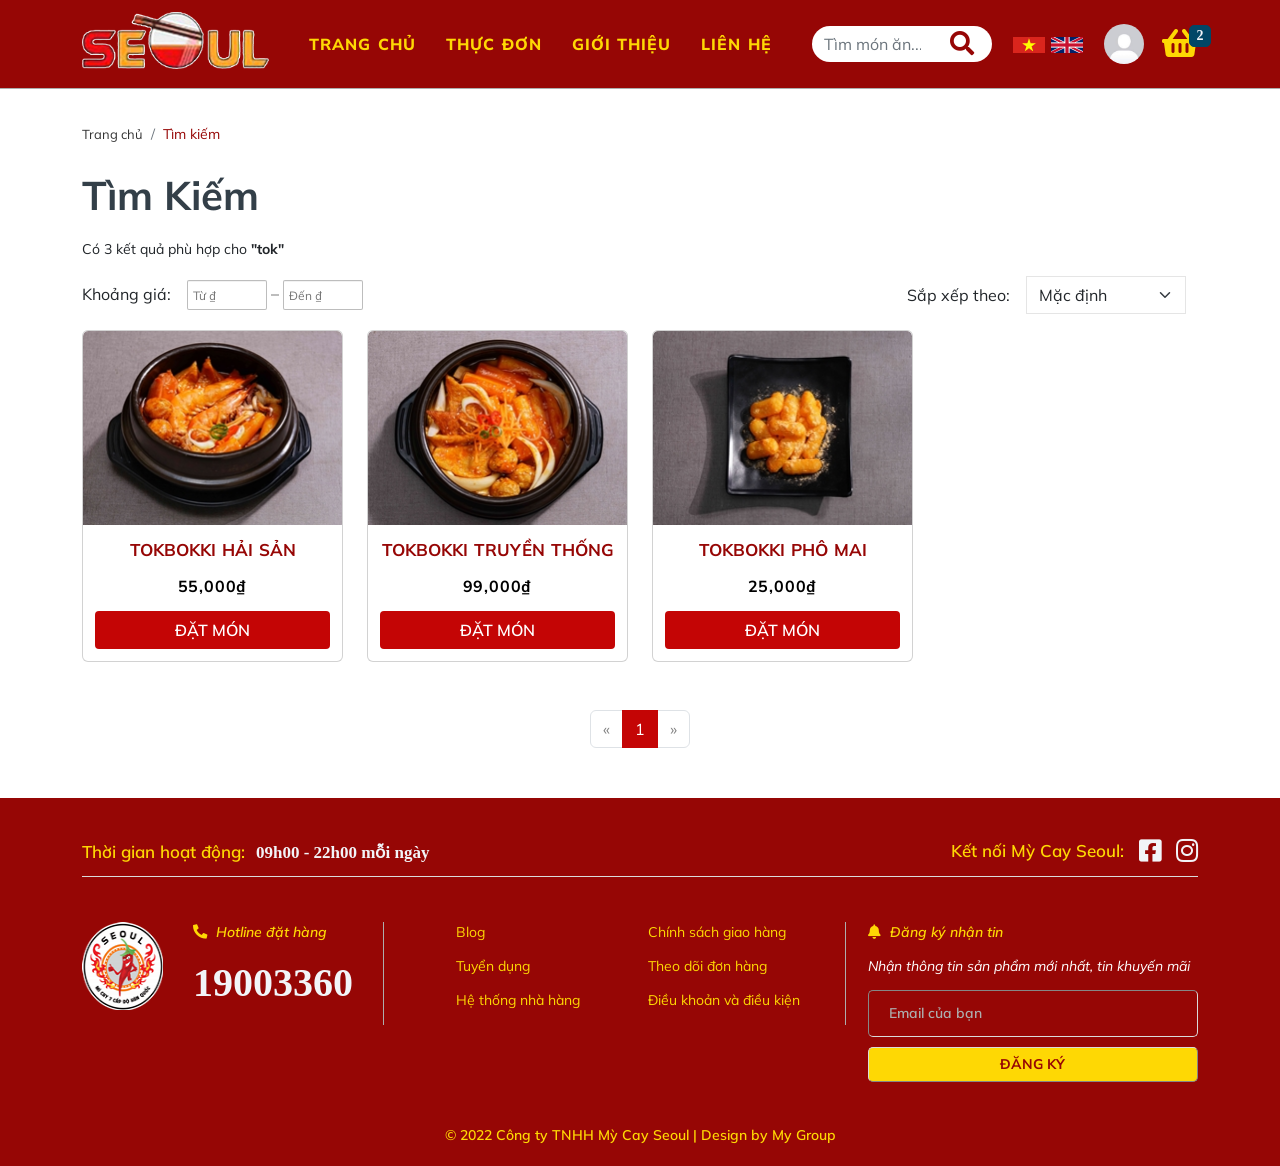
<file: page_user/search.html>
<!DOCTYPE html>
<html lang="en">

<head>
    <meta charset="UTF-8">
    <meta http-equiv="X-UA-Compatible" content="IE=edge">
    <meta name="viewport" content="width=device-width, initial-scale=1.0">
    <title>Tìm kiếm</title>
    <!-- FONT AWESOME  -->
    <link rel="stylesheet" href="../css/fontawesome-free/css/all.min.css">
    <!-- FONT GOOGLE  -->
    <link href="https://fonts.googleapis.com/css2?family=Mulish&display=swap" rel="stylesheet">
    <!-- BOOSTRAP -->
    <link rel="stylesheet" href="../css/bootstrap.min.css">
    <!-- CSS  -->
    <link rel="stylesheet" href="../css/header-footer.css">
    <link rel="stylesheet" href="../css/search.css">

</head>

<body>
    <!-- HEADER  -->
    <header>
        <div class="header__content container-xl ">
            <div class="header__logo">
                <div class="logo">
                    <a href="./user-index.html"><img src="../img/img_index/Tenthuonghieu 182x58 .png" alt="logo"></a>
                </div>
            </div>
            <nav class="header__menu">
                <ul class="menu menu-1" id="mainNav">
                    <li class=""><a href="./user-index.html">TRANG CHỦ</a></li>
                    <li><a href="./Menu/all-menu.html">THỰC ĐƠN</a></li>
                    <li><a href="./intro.html">GIỚI THIỆU</a></li>
                    <li><a href="./contact.html">LIÊN HỆ</a></li>
                </ul>
            </nav>
            <div class="header__tool d-flex align-items-center ">
                <form class="input-group" action="./search.html" method="post">
                    <input type="text" class="form-control" placeholder="Tìm món ăn..."
                        aria-label="Recipient's username" aria-describedby="button-addon2">
                    <button type="submit" id="button-addon2" class="header__search--button "><i
                            class="fas fa-search"></i></button>
                </form>

                <div class="header__flag " data-bs-toggle="modal" data-bs-target="#notifyModal">
                    <div class="flag-item1 ">
                        <a href="#">
                            <img src="../img/img_index/flag-vn.png" alt="flag_VN">
                        </a>
                    </div>
                    <div class="flag-item2 ">
                        <a href="#">
                            <img src="../img/img_index/flag-en.png" alt="flag_EN">
                        </a>
                    </div>

                </div>

                <div class="header__icon">
                    <div class="icon">
                        <div class="account">
                            <img src="../img/img_index/avatar.jpg" alt="">
                            <ul class="list-group">
                                <li class="list-group-item"><a href="./user-file.html"><i class="fas fa-user"></i>Hồ
                                        sơ</a></li>
                                <li class="list-group-item"><a href="./user-file.html"><i
                                            class="fas fa-utensils"></i>Đơn hàng</a></li>
                                <li class="list-group-item"><a href="./user-help.html"><i
                                            class="fas fa-question-circle"></i>Hỗ trợ</a>
                                </li>
                                <li class="list-group-item"><a href="../index.html"><i
                                            class="fas fa-sign-out-alt"></i>Đăng xuất</a></li>
                            </ul>
                        </div>
                        <a href="./user-cart.html">
                            <i class="fa fa-shopping-basket basket">
                                <span class="notify-cart">2</span>
                            </i>
                        </a>

                    </div>
                </div>

            </div>
        </div>

    </header>
    <!-- Modal -->
    <div class="modal fade" id="notifyModal" tabindex="-1" aria-labelledby="exampleModalLabel" aria-hidden="true">
        <div class="modal-dialog modal-dialog-centered">
            <div class="modal-content">
                <div class="modal-header">
                    <h1 class="modal-title fs-5 text-danger" id="exampleModalLabel">Thông báo</h1>
                    <button type="button" class="btn-close" data-bs-dismiss="modal" aria-label="Close"></button>
                </div>
                <div class="modal-body">
                    Chức năng đang cập nhật!
                </div>
            </div>
        </div>
    </div>
    <!-- BREADCRUMB-->
    <section class="breadcrumb_section container">
        <nav aria-label="breadcrumb">
            <ol class="breadcrumb">
                <li class="breadcrumb-item"><a href="./user-cart.html">Trang chủ</a></li>
                <li class="breadcrumb-item active" aria-current="page">Tìm kiếm</li>

            </ol>
        </nav>
    </section>
    <!-- SEARCH  -->
    <section class="seoul__search container">
        <h1>Tìm kiếm</h1>
        <p class="mb-3">Có 3 kết quả phù hợp cho <strong>"tok"</strong></p>
        <div class="product__filter mb-3 row">
            <div class="filter--range col-6 ">
                <p>Khoảng giá:</p>
                <form action="" class="d-inline-block">
                    <input type="text" maxlength="13" placeholder="Từ ₫">
                    <div class="line"></div>
                    <input type="text" maxlength="13" placeholder="Đến ₫">
                </form>
            </div>
            <div class="filter--sort col-6 text-end">
                <p>Sắp xếp theo:</p>
                <select class="form-select" aria-label="Default select example">
                    <option selected>Mặc định</option>
                    <option value="1">Bán chạy</option>
                    <option value="2">Giá tăng dần</option>
                    <option value="3">Giá giảm dần</option>
                    <option value="4">Từ A-Z</option>
                    <option value="5">Từ Z-A</option>
                </select>
            </div>

        </div>
        <div class="row product_content" id="product">
            <div class="col-3 product_content_items">
                <div class="card">
                    <div class="product_content__img"><a href="./Product/dav_TBKhaisan-product.html"><img
                                src="../img/AnVat/Tokbokki/TBHS.jpg" class="card-img-top" alt="..."></a>
                    </div>
                    <div class="card-body ">
                        <h5 class="card-title">tokbokki hải sản</h5>
                        <p class="card-text">55,000₫</p>
                        <a href="#" class="btn add" data-bs-toggle="modal" data-bs-target="#Modalcheck-user">Đặt món</a>
                    </div>
                </div>
            </div>
            <div class="col-3 product_content_items">
                <div class="card">
                    <div class="product_content__img"><a href="./Product/dav_TBKtruyenthong-product.html"><img
                                src="../img/AnVat/Tokbokki/Seoul 201421.jpg" class="card-img-top" alt="..."></a>
                    </div>
                    <div class="card-body ">
                        <h5 class="card-title">Tokbokki truyền thống</h5>
                        <p class="card-text">99,000₫</p>
                        <a href="#" class="btn add" data-bs-toggle="modal" data-bs-target="#Modalcheck-user">Đặt món</a>
                    </div>
                </div>
            </div>
            <div class="col-3 product_content_items">
                <div class="card">
                    <div class="product_content__img"><a href="./Product/dav_TBKphomai-product.html"><img
                                src="../img/AnVat/Tokbokki/TBLPM.jpg" class="card-img-top" alt="..."></a>
                    </div>
                    <div class="card-body ">
                        <h5 class="card-title">Tokbokki phô mai</h5>
                        <p class="card-text">25,000₫</p>
                        <a href="#" class="btn add" data-bs-toggle="modal" data-bs-target="#Modalcheck-user">Đặt món</a>
                    </div>
                </div>
            </div>
        </div>
        <!-- Modal check-user-->
        <!-- <div class="modal fade" id="Modalcheck-user" tabindex="-1" aria-labelledby="check-user" aria-hidden="true">
            <div class="modal-dialog modal-dialog-centered modal-sm">
                <div class="modal-content">
                    <div class="modal-header">
                        <h1 class="modal-title " id="check-user">Bạn chưa đăng nhập!</h1>
                        <button type="button" class="btn-close" data-bs-dismiss="modal" aria-label="Close"></button>
                    </div>
                    <div class="modal-body">
                        Bạn cần đăng nhập hoặc đăng ký tài khoản để mua hàng và thanh toán!
                    </div>
                    <div class="modal-footer justify-content-center">
                        <button type="button" class="btn btn-danger"><a href="../../pages/Login.html">Đăng
                                nhập</a></button>
                        <button type="button" class="btn btn-warning "><a href="../../pages/SignUp.html">Đăng
                                ký</a></button>
                    </div>
                </div>
            </div>
        </div> -->
        <!-- Load more -->
        <!-- <div class="col-12 text-center">
                <a href="#" id="loadMore">Xem thêm</a>
            </div> -->
        <!-- ADDCART -->
        <div class="toast-container position-fixed bottom-0  p-3  toast--add">
            <div id="add--cart" class="toast" role="alert" aria-live="assertive" aria-atomic="true">
                <div class="toast-body">
                    Sản phẩm đã được thêm vào giỏ hàng

                </div>
            </div>
        </div>
        <!-- PAGINATION  -->
        <nav aria-label="Page navigation " class="product__pagination">
            <ul class="pagination justify-content-center">
                <li class="page-item disabled">
                    <a class="page-link" aria-label="Previous">
                        <span aria-hidden="true">&laquo;</span>
                    </a>
                </li>
                <li class="page-item active"><a class="page-link" href="#">1</a></li>

                <li class="page-item disabled">
                    <a class="page-link" href="" aria-label="Next">
                        <span aria-hidden="true">&raquo;</span>
                    </a>
                </li>
            </ul>
        </nav>
    </section>

    <!-- FOOTER  -->
    <section class="footer" id="footer">
        <div class="container">
            <div class="footer__conect">
                <p class="time">Thời gian hoạt động: <span> 09h00 - 22h00 mỗi ngày</span></p>
                <div class="footer__item">
                    <p>Kết nối Mỳ Cay Seoul:</p>
                    <a href="https://www.facebook.com/hethongmicayseoul/" target="_blank">
                        <i class="fab fa-facebook-square"></i>
                        <a href="https://www.instagram.com/heomixx1305/" target="_blank">
                            <i class="fab fa-instagram"></i>
                        </a>
                </div>

            </div>
            <div class="footer__content">
                <div class="footer__shipper-main">
                    <div class="footer__shipper">
                        <div class="shipper">
                            <img src="../img/img_index/logo_spicy.png" alt="giao_hang">
                        </div>
                        <div class="footer__hotline">
                            <p>
                                <i class="fas fa-phone-alt"></i> <span>Hotline đặt hàng</span>
                            </p>
                            <p>19003360</p>
                        </div>
                    </div>
                </div>
                <div class="footer__blog">
                    <a href="#">
                        <p>Blog</p>
                    </a>
                    <a href="#">
                        <p>Tuyển dụng</p>
                    </a>
                    <a href="#">
                        <p>Hệ thống nhà hàng</p>
                    </a>
                </div>
                <div class="footer__buy">
                    <a href="#">
                        <p>Chính sách giao hàng</p>
                    </a>
                    <a href="#">
                        <p>Theo dõi đơn hàng</p>
                    </a>
                    <a href="#">
                        <p>Điều khoản và điều kiện</p>
                    </a>
                </div>
                <div class="footer__subscribe">
                    <a href="#">
                        <i class="fas fa-bell"></i>
                        <p>Đăng ký nhận tin</p>
                    </a>
                    <a href="#">
                        <p>Nhận thông tin sản phẩm mới nhất, tin khuyến mãi</p>
                    </a>
                    <form action="#" class="subscribe">
                        <input type="text" placeholder="Email của bạn">
                        <br>
                        <button type="submit" class="đk">ĐĂNG KÝ</button>
                    </form>
                </div>
            </div>
        </div>
        <div class="footer__copy">
            <p>&copy; <span>2022 Công ty TNHH Mỳ Cay Seoul | Design by My Group</span> </p>
        </div>
    </section>
    <!-- Back to top  -->
    <a href="#" class="BackToTop cd-top text-replace js-cd-top">
        <i class="fa fa-angle-up"></i>
    </a>
    <!-- JQUERY  -->
    <script src="../node_modules/jquery/dist/jquery.min.js"></script>
    <!-- BOOSTRAP JS  -->
    <script src="../js/bootstrap.bundle.min.js"></script>
    <!-- UTIL JS  -->
    <script src="../js/util.js"></script>
    <!-- BACKTOTOP JS  -->
    <script src="../js/main-backToTop.js"></script>
    <!-- PAYMENT JS  -->
    <Script>
        // kiếm thẻ có id là mainNav 
        //kiếm thẻ ul
        var paymentMethod = document.getElementById("payment__method");
        // kiếm thẻ con li 
        var listMethod = paymentMethod.getElementsByTagName("label");
        for (var i = 0; i < listMethod.length; i++) {
            // khi thẻ li đc click thì gọi hàm nó ra
            listMethod[i].addEventListener("click", function () {
                //tìm thẻ nào đang đc gắn acitve
                var current = document.querySelector("#payment__method .active");
                // xóa class active của thẻ đang được gắn
                current.className = current.className.replace("active", "");
                // thêm class active vào thẻ li được click 
                this.className += "active";

            });
        }
    </Script>
    <!-- ADDCART  -->
    <script>
        // ADDCART
        var listAdd = document.getElementsByClassName('add')
        const toastLiveExample = document.getElementById('add--cart')
        for (var i = 0; i < listAdd.length; i++) {
            listAdd[i].addEventListener('click', () => {
                const toast = new bootstrap.Toast(toastLiveExample)
                toast.show()
            });
        }
    </script>
</body>

</html>
</file>
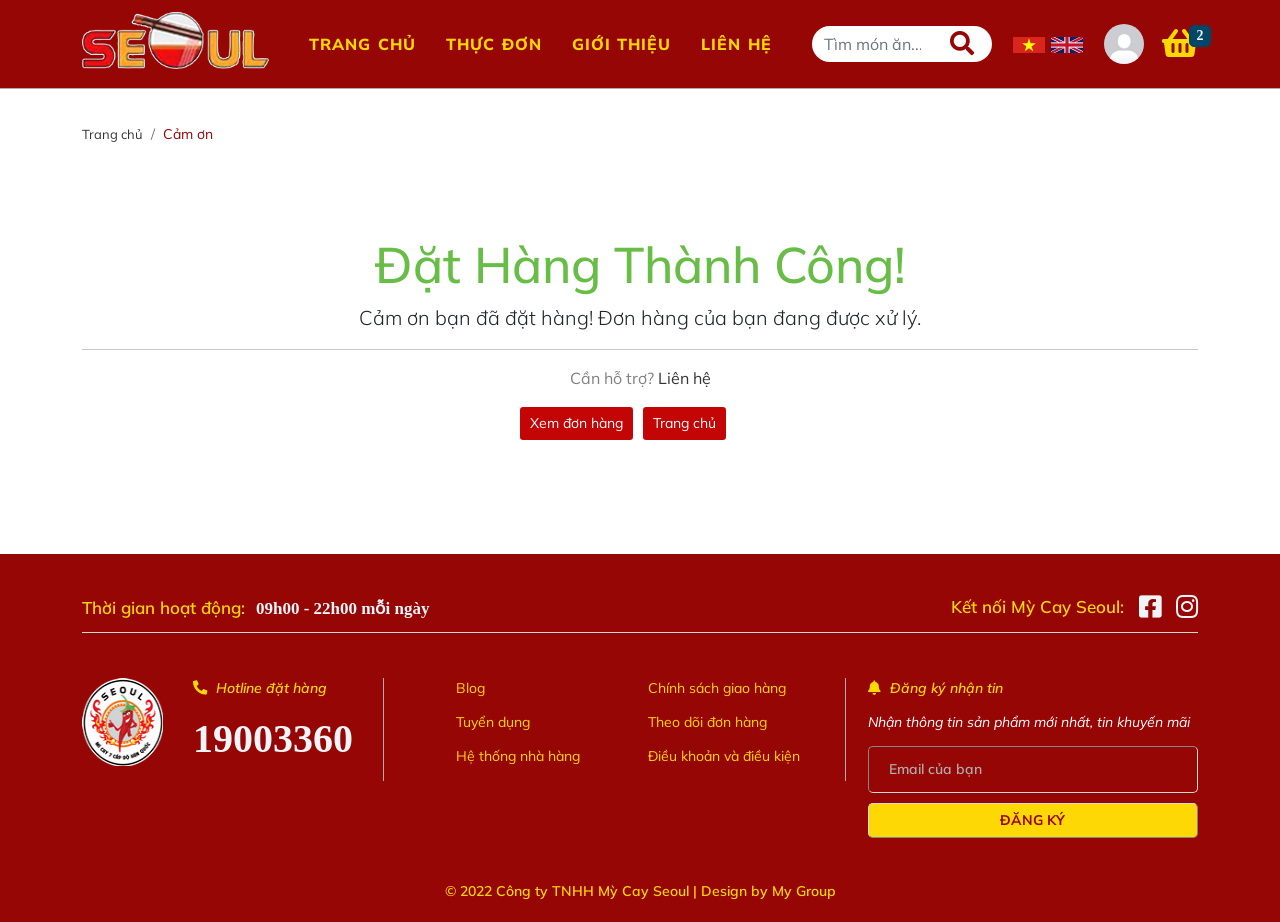
<file: page_user/thanks.html>
<!DOCTYPE html>
<html lang="en">

<head>
    <meta charset="UTF-8">
    <meta http-equiv="X-UA-Compatible" content="IE=edge">
    <meta name="viewport" content="width=device-width, initial-scale=1.0">
    <title>Cảm ơn</title>
    <!-- FONT AWESOME  -->
    <link rel="stylesheet" href="../css/fontawesome-free/css/all.min.css">
    <!-- FONT GOOGLE  -->
    <link href="https://fonts.googleapis.com/css2?family=Mulish&display=swap" rel="stylesheet">
    <!-- BOOSTRAP -->
    <link rel="stylesheet" href="../css/bootstrap.min.css">
    <!-- CSS  -->
    <link rel="stylesheet" href="../css/header-footer.css">
    <link rel="stylesheet" href="../css/thanks.css">

</head>

<body>
    <!-- HEADER  -->
    <header>
        <div class="header__content container-xl ">
            <div class="header__logo">
                <div class="logo">
                    <a href="./user-index.html"><img src="../img/img_index/Tenthuonghieu 182x58 .png" alt="logo"></a>
                </div>
            </div>
            <nav class="header__menu">
                <ul class="menu menu-1" id="mainNav">
                    <li class=""><a href="user-index.html">TRANG CHỦ</a></li>
                    <li><a href="./Menu/all-menu.html">THỰC ĐƠN</a></li>
                    <li><a href="./intro.html">GIỚI THIỆU</a></li>
                    <li><a href="./contact.html">LIÊN HỆ</a></li>
                </ul>
            </nav>
            <div class="header__tool d-flex align-items-center ">
                <form class="input-group" action="./search.html" method="post">
                    <input type="text" class="form-control" placeholder="Tìm món ăn..."
                        aria-label="Recipient's username" aria-describedby="button-addon2">
                    <button type="submit" id="button-addon2" class="header__search--button "><i
                            class="fas fa-search"></i></button>
                </form>

                <div class="header__flag " data-bs-toggle="modal" data-bs-target="#notifyModal">
                    <div class="flag-item1 ">
                        <a href="#">
                            <img src="../img/img_index/flag-vn.png" alt="flag_VN">
                        </a>
                    </div>
                    <div class="flag-item2 ">
                        <a href="#">
                            <img src="../img/img_index/flag-en.png" alt="flag_EN">
                        </a>
                    </div>

                </div>

                <div class="header__icon">
                    <div class="icon">
                        <div class="account">
                            <img src="../img/img_index/avatar.jpg" alt="">
                            <ul class="list-group">
                                <li class="list-group-item"><a href="./user-file.html"><i class="fas fa-user"></i>Hồ
                                        sơ</a></li>
                                <li class="list-group-item"><a href="./user-file.html"><i
                                            class="fas fa-utensils"></i>Đơn hàng</a></li>
                                <li class="list-group-item"><a href="./user-help.html"><i
                                            class="fas fa-question-circle"></i>Hỗ trợ</a>
                                </li>
                                <li class="list-group-item"><a href="../index.html"><i
                                            class="fas fa-sign-out-alt"></i>Đăng xuất</a></li>
                            </ul>
                        </div>
                        <a href="./user-cart.html">
                            <i class="fa fa-shopping-basket basket">
                                <span class="notify-cart">2</span>
                            </i>
                        </a>

                    </div>
                </div>

            </div>
        </div>

    </header>
    <!-- Modal -->
    <div class="modal fade" id="notifyModal" tabindex="-1" aria-labelledby="exampleModalLabel" aria-hidden="true">
        <div class="modal-dialog modal-dialog-centered">
            <div class="modal-content">
                <div class="modal-header">
                    <h1 class="modal-title fs-5 text-danger" id="exampleModalLabel">Thông báo</h1>
                    <button type="button" class="btn-close" data-bs-dismiss="modal" aria-label="Close"></button>
                </div>
                <div class="modal-body">
                    Chức năng đang cập nhật!
                </div>
            </div>
        </div>
    </div>
    <!-- BREADCRUMB-->
    <section class="breadcrumb_section container">
        <nav aria-label="breadcrumb">
            <ol class="breadcrumb">
                <li class="breadcrumb-item"><a href="#">Trang chủ</a></li>
                <li class="breadcrumb-item active" aria-current="page">Cảm ơn</li>

            </ol>
        </nav>
    </section>

    <!-- THANK YOU  -->
    <section class="thanks">
        <div class="container">
            <h2>Đặt hàng thành công!</h2>
            <p class="lead">Cảm ơn bạn đã đặt hàng! Đơn hàng của bạn đang được xử lý.</p>
            <hr>
            <p>Cần hỗ trợ? <a href="./contact.html">Liên hệ</a></p>
            <div class="thanks__btn lead
            ">
                <button> <a href="./user-file.html">Xem đơn hàng</a></button>
                <button><a href="./user-index.html">Trang chủ</a></button>
            </div>
        </div>
    </section>

    <!-- FOOTER  -->
    <section class="footer" id="footer">
        <div class="container">
            <div class="footer__conect">
                <p class="time">Thời gian hoạt động: <span> 09h00 - 22h00 mỗi ngày</span></p>
                <div class="footer__item">
                    <p>Kết nối Mỳ Cay Seoul:</p>
                    <a href="https://www.facebook.com/hethongmicayseoul/" target="_blank">
                        <i class="fab fa-facebook-square"></i>
                        <a href="https://www.instagram.com/heomixx1305/" target="_blank">
                            <i class="fab fa-instagram"></i>
                        </a>
                </div>

            </div>
            <div class="footer__content">
                <div class="footer__shipper-main">
                    <div class="footer__shipper">
                        <div class="shipper">
                            <img src="../img/img_index/logo_spicy.png" alt="giao_hang">
                        </div>
                        <div class="footer__hotline">
                            <p>
                                <i class="fas fa-phone-alt"></i> <span>Hotline đặt hàng</span>
                            </p>
                            <p>19003360</p>
                        </div>
                    </div>
                </div>
                <div class="footer__blog">
                    <a href="#">
                        <p>Blog</p>
                    </a>
                    <a href="#">
                        <p>Tuyển dụng</p>
                    </a>
                    <a href="#">
                        <p>Hệ thống nhà hàng</p>
                    </a>
                </div>
                <div class="footer__buy">
                    <a href="#">
                        <p>Chính sách giao hàng</p>
                    </a>
                    <a href="#">
                        <p>Theo dõi đơn hàng</p>
                    </a>
                    <a href="#">
                        <p>Điều khoản và điều kiện</p>
                    </a>
                </div>
                <div class="footer__subscribe">
                    <a href="#">
                        <i class="fas fa-bell"></i>
                        <p>Đăng ký nhận tin</p>
                    </a>
                    <a href="#">
                        <p>Nhận thông tin sản phẩm mới nhất, tin khuyến mãi</p>
                    </a>
                    <form action="#" class="subscribe">
                        <input type="text" placeholder="Email của bạn">
                        <br>
                        <button type="submit" class="đk">ĐĂNG KÝ</button>
                    </form>
                </div>
            </div>
        </div>
        <div class="footer__copy">
            <p>&copy; <span>2022 Công ty TNHH Mỳ Cay Seoul | Design by My Group</span> </p>
        </div>
    </section>
    <!-- Back to top -->
    <a href="#" class="BackToTop cd-top text-replace js-cd-top">
        <i class="fa fa-angle-up"></i>
    </a>
    <!-- JQUERY  -->
    <script src="../node_modules/jquery/dist/jquery.min.js"></script>
    <!-- BOOSTRAP JS  -->
    <script src="../js/bootstrap.bundle.min.js"></script>
    <!-- UTIL JS  -->
    <script src="../js/util.js"></script>
    <!-- BACKTOTOP JS  -->
    <script src="../js/main-backToTop.js"></script>

</body>

</html>
</file>
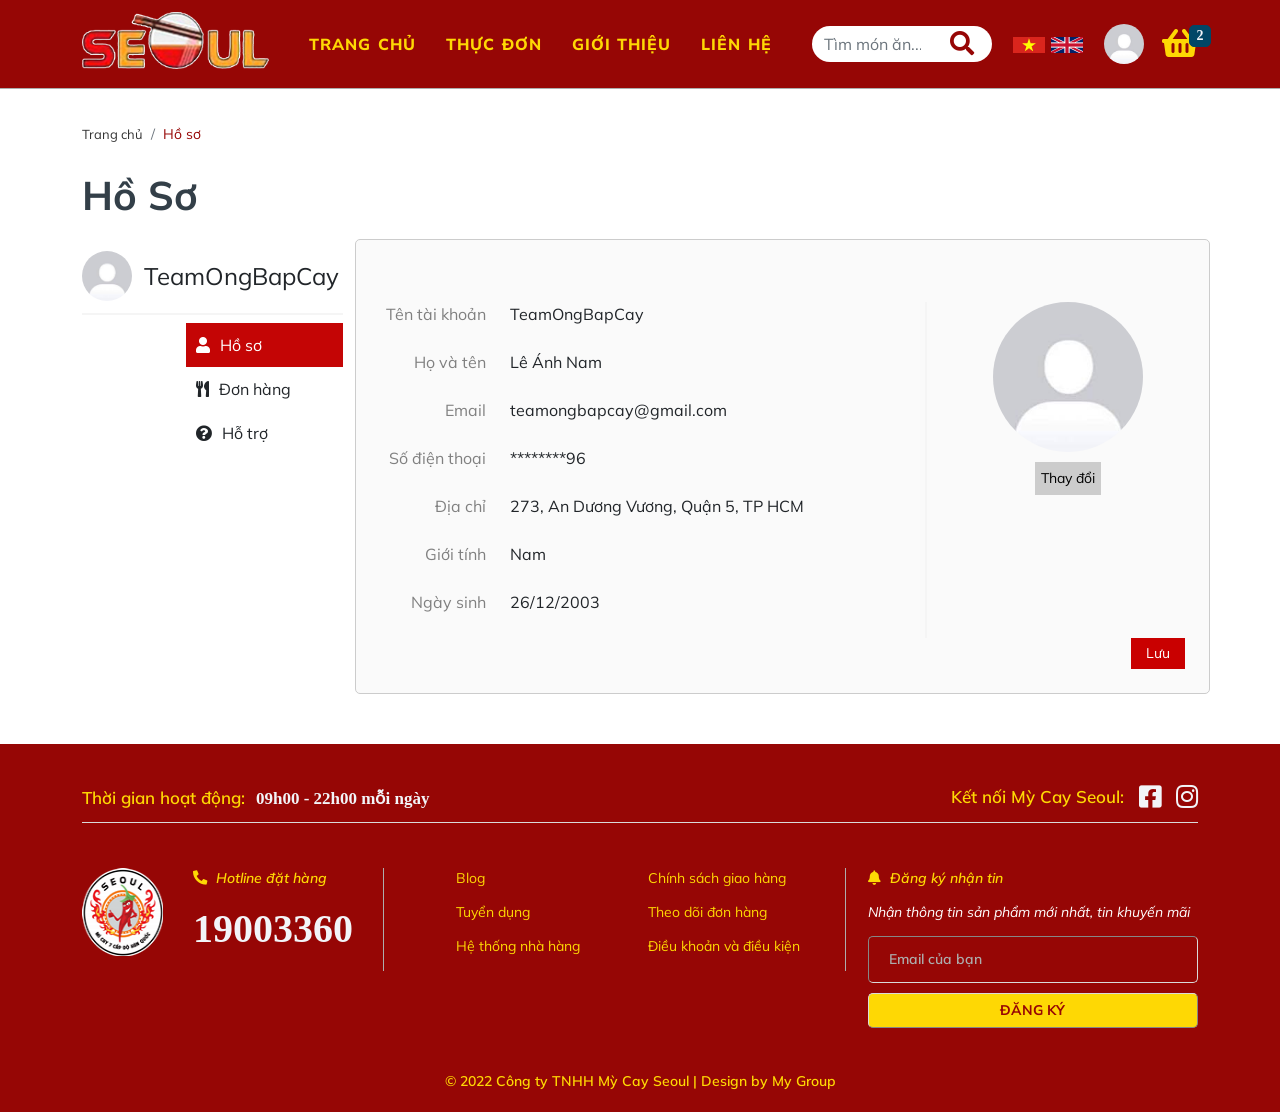
<file: page_user/user-file.html>
<!DOCTYPE html>
<html lang="en">

<head>
    <meta charset="UTF-8">
    <meta http-equiv="X-UA-Compatible" content="IE=edge">
    <meta name="viewport" content="width=device-width, initial-scale=1.0">
    <title>Hồ sơ</title>
    <!-- FONT AWESOME  -->
    <link rel="stylesheet" href="../css/fontawesome-free/css/all.min.css">
    <!-- FONT GOOGLE  -->
    <link href="https://fonts.googleapis.com/css2?family=Mulish&display=swap" rel="stylesheet">
    <!-- BOOSTRAP -->
    <link rel="stylesheet" href="../css/bootstrap.min.css">
    <!-- CSS  -->
    <link rel="stylesheet" href="../css/header-footer.css">
    <link rel="stylesheet" href="../css/user-file.css">

</head>

<body>
    <!-- HEADER  -->
    <header>
        <div class="header__content container-xl ">
            <div class="header__logo">
                <div class="logo">
                    <a href="./user-index.html"><img src="../img/img_index/Tenthuonghieu 182x58 .png" alt="logo"></a>
                </div>
            </div>
            <nav class="header__menu">
                <ul class="menu menu-1" id="mainNav">
                    <li class=""><a href="./user-index.html">TRANG CHỦ</a></li>
                    <li><a href="./Menu/all-menu.html">THỰC ĐƠN</a></li>
                    <li><a href="./intro.html">GIỚI THIỆU</a></li>
                    <li><a href="./contact.html">LIÊN HỆ</a></li>
                </ul>
            </nav>
            <div class="header__tool d-flex align-items-center ">
                <form class="input-group" action="./search.html" method="post">
                    <input type="text" class="form-control" placeholder="Tìm món ăn..."
                        aria-label="Recipient's username" aria-describedby="button-addon2">
                    <button type="submit" id="button-addon2" class="header__search--button "><i
                            class="fas fa-search"></i></button>
                </form>

                <div class="header__flag " data-bs-toggle="modal" data-bs-target="#notifyModal">
                    <div class="flag-item1 ">
                        <a href="#">
                            <img src="../img/img_index/flag-vn.png" alt="flag_VN">
                        </a>
                    </div>
                    <div class="flag-item2 ">
                        <a href="#">
                            <img src="../img/img_index/flag-en.png" alt="flag_EN">
                        </a>
                    </div>

                </div>

                <div class="header__icon">
                    <div class="icon">
                        <div class="account">
                            <img src="../img/img_index/avatar.jpg" alt="">
                            <ul class="list-group">
                                <li class="list-group-item"><a href="./user-file.html"><i class="fas fa-user"></i>Hồ
                                        sơ</a></li>
                                <li class="list-group-item"><a href="./user-file.html"><i
                                            class="fas fa-utensils"></i>Đơn hàng</a></li>
                                <li class="list-group-item"><a href="./user-help.html"><i
                                            class="fas fa-question-circle"></i>Hỗ trợ</a>
                                </li>
                                <li class="list-group-item"><a href="../index.html"><i
                                            class="fas fa-sign-out-alt"></i>Đăng xuất</a></li>
                            </ul>
                        </div>
                        <a href="./user-cart.html">
                            <i class="fa fa-shopping-basket basket">
                                <span class="notify-cart">2</span>
                            </i>
                        </a>

                    </div>
                </div>

            </div>
        </div>

    </header>
    <!-- Modal -->
    <div class="modal fade" id="notifyModal" tabindex="-1" aria-labelledby="exampleModalLabel" aria-hidden="true">
        <div class="modal-dialog modal-dialog-centered">
            <div class="modal-content">
                <div class="modal-header">
                    <h1 class="modal-title fs-5 text-danger" id="exampleModalLabel">Thông báo</h1>
                    <button type="button" class="btn-close" data-bs-dismiss="modal" aria-label="Close"></button>
                </div>
                <div class="modal-body">
                   <input type="text" placeholder="" class="old-information">
                   <input type="text" placeholder="" class="new-information">
                   <button class="submit-save-new-information" value="" type="submit">Submit</button>
                </div>
            </div>
        </div>
    </div>
    <!-- BREADCRUMB -->
    <section class="breadcrumb_section container">
        <nav aria-label="breadcrumb">
            <ol class="breadcrumb">
                <li class="breadcrumb-item"><a href="#">Trang chủ</a></li>
                <li class="breadcrumb-item active" aria-current="page">Hồ sơ</li>

            </ol>
        </nav>
    </section>
    <!-- FILE USER  -->
    <section class="file container">
        <h1>Hồ sơ</h1>
        <div class="row file__content">
            <div class="file__left col-3">
                <div class="img__file d-flex align-items-center">
                    <img src="../img/img_index/avatar.jpg" alt="avatar">
                    <p class="bigger-title-user-name">TeamOngBapCay</p>
                </div>
                <ul class="list__tool" id="list__tool">
                    <li class="active" onclick="file()"><i class="fas fa-user"></i>Hồ sơ</li>
                    <li class="" onclick="order()"><i class="fas fa-utensils"></i>Đơn hàng</li>
                    <li class="" onclick="help()"><i class="fas fa-question-circle"></i>Hỗ trợ</li>
                </ul>
            </div>
            <div class="file__right col-9" id="file__right">
                <div class="tool hoso row justify-content-end" id="file">
                    <div class="hoso--label col-2">
                        <p>Tên tài khoản</p>
                        <p>Họ và tên</p>
                        <p>Email</p>
                        <p>Số điện thoại</p>
                        <p>Địa chỉ</p>
                        <p>Giới tính</p>
                        <p>Ngày sinh</p>
                    </div>
                    <div class="hoso-info col-6 ">
                        <p class="nameAccount">TeamOngBapCay<i class="far fa-edit editIcon" data-bs-toggle="modal"
                                data-bs-target="#notifyModal"></i></p>
                        <p>Lê Ánh Nam<i class="far fa-edit editIcon" data-bs-toggle="modal"
                                data-bs-target="#notifyModal"></i></p>
                        <p>teamongbapcay@gmail.com<i class="far fa-edit" data-bs-toggle="modal"
                                data-bs-target="#notifyModal"></i></p>
                        <p>********96<i class="far fa-edit" data-bs-toggle="modal" data-bs-target="#notifyModal"></i>
                        </p>
                        <p>273, An Dương Vương, Quận 5, TP HCM<i class="far fa-edit" data-bs-toggle="modal"
                                data-bs-target="#notifyModal"></i></p>
                        <p>Nam<i class="far fa-edit" data-bs-toggle="modal" data-bs-target="#notifyModal"></i></p>
                        <p>26/12/2003<i class="far fa-edit" data-bs-toggle="modal" data-bs-target="#notifyModal"></i>
                        </p>
                    </div>
                    <div class="hoso--img col-4">
                        <img src="../img/img_index/avatar.jpg" alt="">
                        <button data-bs-toggle="modal" data-bs-target="#notifyModal">Thay đổi</button>
                    </div>
                    <button>Lưu</button>

                </div>
                <div class="tool donhang" id="order">
                    <select class="form-select donhang-select" aria-label="Default select example">
                        <option selected>Trạng thái</option>
                        <option value="1">Đã hoàn thành</option>
                        <option value="2">Đang vận chuyển</option>
                        <option value="3">Đã huỷ</option>
                        <option value="4">Đang xử lý</option>
                        <option value="5">Chưa xử lý</option>

                    </select>
                    <table class="table">
                        <thead class="table">
                            <tr>
                                <th scope="col">Mã đơn hàng</th>
                                <th scope="col">Sản phẩm</th>
                                <th scope="col">Tổng tiền</th>
                                <th scope="col">Trạng thái</th>
                                <th scope="col">Chi tiết</th>

                            </tr>
                        </thead>
                        <tbody>
                            <tr>
                                <th scope="row">DH044</th>
                                <td>Mì lẩu thái bò </td>
                                <td>34,000₫</td>
                                <td>
                                    <div class=" tr tr__xl">Đang xử lý</div>
                                </td>
                                <td><i class="fas fa-eye" data-bs-toggle="modal" data-bs-target="#detail-order_1"></i>
                                </td>

                            </tr>
                            <tr>
                                <th scope="row">DH034</th>
                                <td>Mì kim chi bò mỹ, Tôm thêm</td>
                                <td>56,000₫</td>
                                <td>
                                    <div class=" tr tr__dag">Đang vận chuyển</div>
                                </td>
                                <td><i class="fas fa-eye" data-bs-toggle="modal" data-bs-target="#detail-order_2"></i>
                                </td>

                            </tr>
                            <tr>
                                <th scope="row">DH022</th>
                                <td>Lẩu kim chi bạch tuộc</td>
                                <td>239,000₫</td>
                                <td>
                                    <div class=" tr tr__dh">Đã huỷ</div>
                                </td>
                                <td><i class="fas fa-eye " data-bs-toggle="modal" data-bs-target="#detail-order_3"></i>
                                </td>

                            </tr>
                            <tr>
                                <th scope="row">DH017</th>
                                <td>Lẩu thái hải sản</td>
                                <td>210,000₫</td>
                                <td>
                                    <div class=" tr tr__dg">Đã hoàn thành</div>
                                </td>
                                <td><i class="fas fa-eye" data-bs-toggle="modal" data-bs-target="#detail-order_4"></i>
                                </td>

                            </tr>
                        </tbody>

                    </table>
                    <!-- Modal chi tiết đơn hàng-->
                    <div class="modal fade" id="detail-order_1" tabindex="-1" aria-labelledby="detail-orderModalLabel"
                        aria-hidden="true">
                        <div class="modal-dialog modal-lg modal-dialog-centered">
                            <div class="modal-content">
                                <div class="modal-header border-0">
                                    <h1 class="modal-title fs-5 fw-normal" id="detail-orderModalLabel">Đơn hàng:
                                        <strong>DH044</strong>
                                    </h1>
                                    <button type="button" class="btn-close" data-bs-dismiss="modal"
                                        aria-label="Close"></button>
                                </div>
                                <div class="modal-body ">
                                    <div class="row">
                                        <table class="table ">
                                            <thead class="table ">
                                                <tr>
                                                    <th scope="col">Ngày đặt</th>
                                                    <th scope="col">Sản phẩm</th>
                                                    <th scope="col">Đơn giá</th>
                                                    <th scope="col">Số lượng</th>
                                                    <th scope="col">Tổng tiền</th>
                                                    <th scope="col">Trạng thái</th>

                                                </tr>
                                            </thead>
                                            <tbody>
                                                <tr>
                                                    <th scope="row" class="fw-normal">
                                                        <p>17:46</p>
                                                        <p>9/12/2022</p>
                                                    </th>
                                                    <td>
                                                        <p>Mì lẩu thái bò</p>
                                                    </td>
                                                    <td>34,000₫</td>
                                                    <td>
                                                        <p>1</p>
                                                    </td>
                                                    <td>34,000₫</td>
                                                    <td>
                                                        <div class=" tr tr__xl">Đang xử lý</div>
                                                    </td>

                                                </tr>
                                        </table>
                                    </div>
                                </div>
                                <div class="modal-footer border-0">
                                    <p class="fs-5">Thành tiền: <span class="fw-bold text-danger">34,000₫</span></p>
                                </div>
                            </div>
                        </div>
                    </div>
                    <div class="modal fade" id="detail-order_2" tabindex="-1" aria-labelledby="detail-orderModalLabel"
                        aria-hidden="true">
                        <div class="modal-dialog modal-lg modal-dialog-centered">
                            <div class="modal-content">
                                <div class="modal-header border-0">
                                    <h1 class="modal-title fs-5 fw-normal" id="detail-orderModalLabel">Đơn hàng:
                                        <strong>DH034</strong>
                                    </h1>
                                    <button type="button" class="btn-close" data-bs-dismiss="modal"
                                        aria-label="Close"></button>
                                </div>
                                <div class="modal-body ">
                                    <div class="row">
                                        <table class="table ">
                                            <thead class="table ">
                                                <tr>
                                                    <th scope="col">Ngày đặt</th>
                                                    <th scope="col">Sản phẩm</th>
                                                    <th scope="col">Đơn giá</th>
                                                    <th scope="col">Số lượng</th>
                                                    <th scope="col">Tổng tiền</th>
                                                    <th scope="col">Trạng thái</th>

                                                </tr>
                                            </thead>
                                            <tbody>
                                                <tr>
                                                    <th scope="row" class="fw-normal">
                                                        <p>08:46</p>
                                                        <p>6/12/2022</p>
                                                    </th>
                                                    <td>
                                                        <p>Mì kim chi bò mỹ </p>
                                                        <p>Tôm thêm</p>

                                                    </td>
                                                    <td>
                                                        <p>49,000₫</p>
                                                        <p>7,000₫</p>
                                                    </td>
                                                    <td>
                                                        <p>1</p>
                                                        <p>1</p>
                                                    </td>
                                                    <td>
                                                        <p>49,000₫</p>
                                                        <p>7,000₫</p>
                                                    </td>
                                                    <td>
                                                        <div class=" tr tr__dag">Đang vận chuyển</div>
                                                    </td>

                                                </tr>
                                        </table>
                                    </div>
                                </div>
                                <div class="modal-footer border-0">
                                    <p class="fs-5">Thành tiền: <span class="fw-bold text-danger">56,000₫</span></p>
                                </div>
                            </div>
                        </div>
                    </div>
                    <div class="modal fade" id="detail-order_3" tabindex="-1" aria-labelledby="detail-orderModalLabel"
                        aria-hidden="true">
                        <div class="modal-dialog modal-lg modal-dialog-centered">
                            <div class="modal-content">
                                <div class="modal-header border-0">
                                    <h1 class="modal-title fs-5 fw-normal" id="detail-orderModalLabel">Đơn hàng:
                                        <strong>DH022</strong>
                                    </h1>
                                    <button type="button" class="btn-close" data-bs-dismiss="modal"
                                        aria-label="Close"></button>
                                </div>
                                <div class="modal-body ">
                                    <div class="row">
                                        <table class="table ">
                                            <thead class="table ">
                                                <tr>
                                                    <th scope="col">Ngày đặt</th>
                                                    <th scope="col">Sản phẩm</th>
                                                    <th scope="col">Đơn giá</th>
                                                    <th scope="col">Số lượng</th>
                                                    <th scope="col">Tổng tiền</th>
                                                    <th scope="col">Trạng thái</th>

                                                </tr>
                                            </thead>
                                            <tbody>
                                                <tr>
                                                    <th scope="row" class="fw-normal">
                                                        <p>12:46</p>
                                                        <p>03/12/2022</p>
                                                    </th>
                                                    <td>
                                                        <p>Lẩu kim cho bạch tuộc</p>

                                                    </td>
                                                    <td>
                                                        <p>239,000₫</p>
                                                    </td>
                                                    <td>
                                                        <p>1</p>
                                                    </td>
                                                    <td>
                                                        <p>239,000₫</p>
                                                    </td>
                                                    <td>
                                                        <div class=" tr tr__dh">Đã huỷ</div>
                                                    </td>

                                                </tr>
                                        </table>
                                    </div>
                                </div>
                                <div class="modal-footer border-0">
                                    <p class="fs-5">Thành tiền: <span class="fw-bold text-danger">239,000₫</span></p>
                                </div>
                            </div>
                        </div>
                    </div>
                    <div class="modal fade" id="detail-order_4" tabindex="-1" aria-labelledby="detail-orderModalLabel"
                        aria-hidden="true">
                        <div class="modal-dialog modal-lg modal-dialog-centered">
                            <div class="modal-content">
                                <div class="modal-header border-0">
                                    <h1 class="modal-title fs-5 fw-normal" id="detail-orderModalLabel">Đơn hàng:
                                        <strong>DH017</strong>
                                    </h1>
                                    <button type="button" class="btn-close" data-bs-dismiss="modal"
                                        aria-label="Close"></button>
                                </div>
                                <div class="modal-body ">
                                    <div class="row">
                                        <table class="table ">
                                            <thead class="table ">
                                                <tr>
                                                    <th scope="col">Ngày đặt</th>
                                                    <th scope="col">Sản phẩm</th>
                                                    <th scope="col">Đơn giá</th>
                                                    <th scope="col">Số lượng</th>
                                                    <th scope="col">Tổng tiền</th>
                                                    <th scope="col">Trạng thái</th>

                                                </tr>
                                            </thead>
                                            <tbody>
                                                <tr>
                                                    <th scope="row" class="fw-normal">
                                                        <p>10:06</p>
                                                        <p>03/12/2022</p>
                                                    </th>
                                                    <td>
                                                        <p>Lẩu thái hải sản</p>

                                                    </td>
                                                    <td>
                                                        <p>210,000₫</p>
                                                    </td>
                                                    <td>
                                                        <p>1</p>
                                                    </td>
                                                    <td>
                                                        <p>210,000₫</p>
                                                    </td>
                                                    <td>
                                                        <div class=" tr tr__dg">Đã hoàn thành</div>
                                                    </td>

                                                </tr>
                                        </table>
                                    </div>
                                </div>
                                <div class="modal-footer border-0">
                                    <p class="fs-5">Thành tiền: <span class="fw-bold text-danger">210,000₫</span></p>
                                </div>
                            </div>
                        </div>

                    </div>
                    <!-- END Modal chi tiết đơn hàng-->

                </div>
                <div class="tool hotro fs-6" id="help">Chức năng hiện tại chưa khả dụng!</div>
            </div>
        </div>

    </section>
    <!-- FOOTER  -->
    <section class="footer" id="footer">
        <div class="container">
            <div class="footer__conect">
                <p class="time">Thời gian hoạt động: <span> 09h00 - 22h00 mỗi ngày</span></p>
                <div class="footer__item">
                    <p>Kết nối Mỳ Cay Seoul:</p>
                    <a href="https://www.facebook.com/hethongmicayseoul/" target="_blank">
                        <i class="fab fa-facebook-square"></i>
                        <a href="https://www.instagram.com/heomixx1305/" target="_blank">
                            <i class="fab fa-instagram"></i>
                        </a>
                </div>

            </div>
            <div class="footer__content">
                <div class="footer__shipper-main">
                    <div class="footer__shipper">
                        <div class="shipper">
                            <img src="../img/img_index/logo_spicy.png" alt="giao_hang">
                        </div>
                        <div class="footer__hotline">
                            <p>
                                <i class="fas fa-phone-alt"></i> <span>Hotline đặt hàng</span>
                            </p>
                            <p>19003360</p>
                        </div>
                    </div>
                </div>
                <div class="footer__blog">
                    <a href="#">
                        <p>Blog</p>
                    </a>
                    <a href="#">
                        <p>Tuyển dụng</p>
                    </a>
                    <a href="#">
                        <p>Hệ thống nhà hàng</p>
                    </a>
                </div>
                <div class="footer__buy">
                    <a href="#">
                        <p>Chính sách giao hàng</p>
                    </a>
                    <a href="#">
                        <p>Theo dõi đơn hàng</p>
                    </a>
                    <a href="#">
                        <p>Điều khoản và điều kiện</p>
                    </a>
                </div>
                <div class="footer__subscribe">
                    <a href="#">
                        <i class="fas fa-bell"></i>
                        <p>Đăng ký nhận tin</p>
                    </a>
                    <a href="#">
                        <p>Nhận thông tin sản phẩm mới nhất, tin khuyến mãi</p>
                    </a>
                    <form action="#" class="subscribe">
                        <input type="text" placeholder="Email của bạn">
                        <br>
                        <button type="submit" class="đk">ĐĂNG KÝ</button>
                    </form>
                </div>
            </div>
        </div>
        <div class="footer__copy">
            <p>&copy; <span>2022 Công ty TNHH Mỳ Cay Seoul | Design by My Group</span> </p>
        </div>
    </section>
    <!-- Back to top  -->
    <a href="#" class="BackToTop cd-top text-replace js-cd-top">
        <i class="fa fa-angle-up"></i>
    </a>
    <!-- JQUERY  -->
    <script src="../node_modules/jquery/dist/jquery.min.js"></script>
    <!-- BOOSTRAP JS  -->
    <script src="../js/bootstrap.bundle.min.js"></script>
    <!-- UTIL JS  -->
    <script src="../js/util.js"></script>
    <!-- BACKTOTOP JS  -->
    <script src="../js/main-backToTop.js"></script>
    <!-- FILE  -->
    <script>
        var tool = document.getElementById("list__tool");
        var list__tool = tool.getElementsByTagName("li");
        for (var i = 0; i < list__tool.length; i++) {
            list__tool[i].addEventListener("click", function () {
                //tìm thẻ nào đang đc gắn acitve
                var current = document.querySelector("#list__tool .active");
                // xóa class active của thẻ đang được gắn
                current.className = current.className.replace("active", "");
                // thêm class active vào thẻ li được click 
                this.className += "active";



            });
        }
        var content = document.getElementById("file__right");
        var list_content = content.getElementsByClassName("tool");

        for (var i = 1; i < list_content.length; i++) {
            list_content[i].style.display = "none";
        }
        function file() {
            for (var i = 1; i < list_content.length; i++) {
                list_content[i].style.display = "none";
            }
            var x = document.getElementById("file");
            x.style.display = "flex";
        }
        function order() {
            for (var i = 0; i < list_content.length; i++) {
                list_content[i].style.display = "none";
            }
            var x = document.getElementById("order");
            x.style.display = "block";
        }
        function help() {
            for (var i = 0; i < list_content.length; i++) {
                list_content[i].style.display = "none";
            }
            var x = document.getElementById("help");
            x.style.display = "block";
        }
    </script>
</body>
<script src="../js/changeUserInformation.js"></script>
</html>
</file>
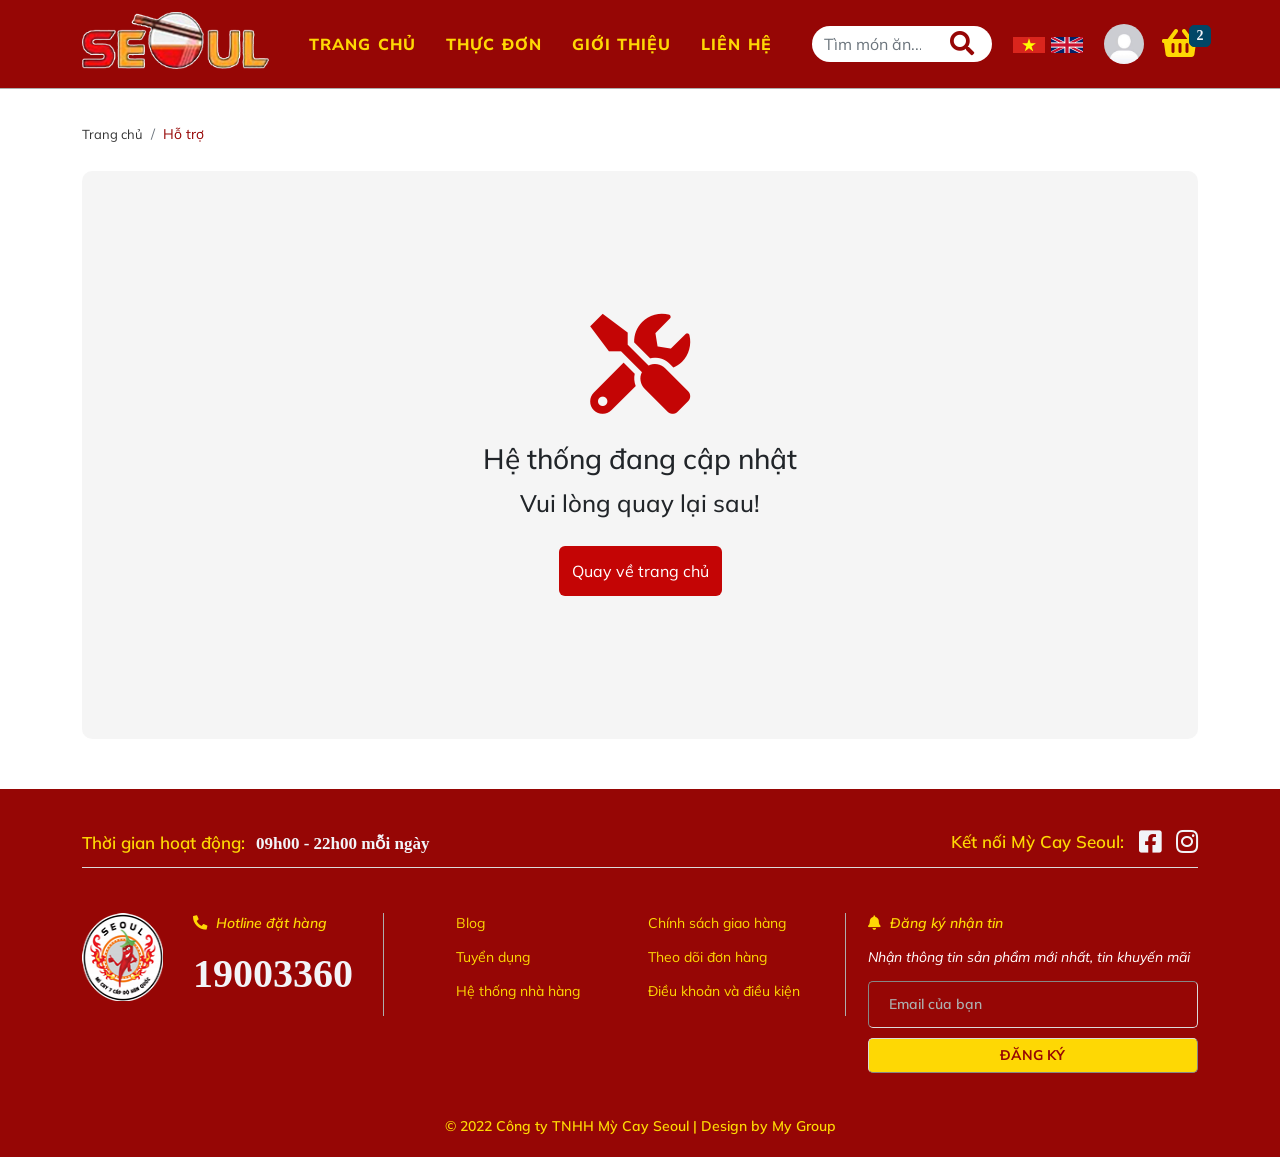
<file: page_user/user-help.html>
<!DOCTYPE html>
<html lang="en">

<head>
    <meta charset="UTF-8">
    <meta http-equiv="X-UA-Compatible" content="IE=edge">
    <meta name="viewport" content="width=device-width, initial-scale=1.0">
    <title>Hỗ trợ</title>
    <!-- FONT AWESOME  -->
    <link rel="stylesheet" href="../css/fontawesome-free/css/all.min.css">
    <!-- FONT GOOGLE  -->
    <link href="https://fonts.googleapis.com/css2?family=Mulish&display=swap" rel="stylesheet">

    <!-- BOOSTRAP -->
    <link rel="stylesheet" href="../css/bootstrap.min.css">
    <!-- CSS  -->
    <link rel="stylesheet" href="../css/header-footer.css">
    <link rel="stylesheet" href="../css/updating.css">
</head>

<body>
    <!-- HEADER  -->
    <header>
        <div class="header__content container-xl ">
            <div class="header__logo">
                <div class="logo">
                    <a href="./user-index.html"><img src="../img/img_index/Tenthuonghieu 182x58 .png" alt="logo"></a>
                </div>
            </div>
            <nav class="header__menu">
                <ul class="menu menu-1" id="mainNav">
                    <li class=""><a href="./user-index.html">TRANG CHỦ</a></li>
                    <li><a href="./Menu/all-menu.html">THỰC ĐƠN</a></li>
                    <li><a href="./intro.html">GIỚI THIỆU</a></li>
                    <li><a href="./contact.html">LIÊN HỆ</a></li>
                </ul>
            </nav>
            <div class="header__tool d-flex align-items-center ">
                <form class="input-group" action="./search.html" method="post">
                    <input type="text" class="form-control" placeholder="Tìm món ăn..."
                        aria-label="Recipient's username" aria-describedby="button-addon2">
                    <button type="submit" id="button-addon2" class="header__search--button "><i
                            class="fas fa-search"></i></button>
                </form>

                <div class="header__flag " data-bs-toggle="modal" data-bs-target="#notifyModal">
                    <div class="flag-item1 ">
                        <a href="#">
                            <img src="../img/img_index/flag-vn.png" alt="flag_VN">
                        </a>
                    </div>
                    <div class="flag-item2 ">
                        <a href="#">
                            <img src="../img/img_index/flag-en.png" alt="flag_EN">
                        </a>
                    </div>

                </div>

                <div class="header__icon">
                    <div class="icon">
                        <div class="account">
                            <img src="../img/img_index/avatar.jpg" alt="">
                            <ul class="list-group">
                                <li class="list-group-item"><a href="./user-file.html"><i class="fas fa-user"></i>Hồ
                                        sơ</a></li>
                                <li class="list-group-item"><a href="./user-file.html"><i
                                            class="fas fa-utensils"></i>Đơn hàng</a></li>
                                <li class="list-group-item"><a href="./user-help.html"><i
                                            class="fas fa-question-circle"></i>Hỗ trợ</a>
                                </li>
                                <li class="list-group-item"><a href="../index.html"><i
                                            class="fas fa-sign-out-alt"></i>Đăng xuất</a></li>
                            </ul>
                        </div>
                        <a href="./user-cart.html">
                            <i class="fa fa-shopping-basket basket">
                                <span class="notify-cart">2</span>
                            </i>
                        </a>

                    </div>
                </div>

            </div>
        </div>

    </header>
    <!-- Modal -->
    <div class="modal fade" id="notifyModal" tabindex="-1" aria-labelledby="exampleModalLabel" aria-hidden="true">
        <div class="modal-dialog modal-dialog-centered">
            <div class="modal-content">
                <div class="modal-header">
                    <h1 class="modal-title fs-5 text-danger" id="exampleModalLabel">Thông báo</h1>
                    <button type="button" class="btn-close" data-bs-dismiss="modal" aria-label="Close"></button>
                </div>
                <div class="modal-body">
                    Chức năng đang cập nhật!
                </div>
            </div>
        </div>
    </div>
    <!-- BREADCRUMB -->
    <section class="breadcrumb_section container">
        <nav aria-label="breadcrumb">
            <ol class="breadcrumb">
                <li class="breadcrumb-item"><a href="./user-index.html">Trang chủ</a></li>
                <li class="breadcrumb-item active" aria-current="page">Hỗ trợ</li>
            </ol>
        </nav>
    </section>
    <!-- UPDATING -->
    <section class="updating container">
        <div class="w-100 updating__content">
            <div><i class="fas fa-tools"></i>
                <h3>Hệ thống đang cập nhật</h3>
                <h4>Vui lòng quay lại sau!</h4>
                <button class="btn"> <a href="./user-index.html">Quay về trang chủ</a></button>
            </div>
        </div>
    </section>
    <!-- FOOTER  -->
    <section class="footer" id="footer">
        <div class="container">
            <div class="footer__conect">
                <p class="time">Thời gian hoạt động: <span> 09h00 - 22h00 mỗi ngày</span></p>
                <div class="footer__item">
                    <p>Kết nối Mỳ Cay Seoul:</p>
                    <a href="https://www.facebook.com/hethongmicayseoul/" target="_blank">
                        <i class="fab fa-facebook-square"></i>
                        <a href="https://www.instagram.com/heomixx1305/" target="_blank">
                            <i class="fab fa-instagram"></i>
                        </a>
                </div>

            </div>
            <div class="footer__content">
                <div class="footer__shipper-main">
                    <div class="footer__shipper">
                        <div class="shipper">
                            <img src="../img/img_index/logo_spicy.png" alt="giao_hang">
                        </div>
                        <div class="footer__hotline">
                            <p>
                                <i class="fas fa-phone-alt"></i> <span>Hotline đặt hàng</span>
                            </p>
                            <p>19003360</p>
                        </div>
                    </div>
                </div>
                <div class="footer__blog">
                    <a href="#">
                        <p>Blog</p>
                    </a>
                    <a href="#">
                        <p>Tuyển dụng</p>
                    </a>
                    <a href="#">
                        <p>Hệ thống nhà hàng</p>
                    </a>
                </div>
                <div class="footer__buy">
                    <a href="#">
                        <p>Chính sách giao hàng</p>
                    </a>
                    <a href="#">
                        <p>Theo dõi đơn hàng</p>
                    </a>
                    <a href="#">
                        <p>Điều khoản và điều kiện</p>
                    </a>
                </div>
                <div class="footer__subscribe">
                    <a href="#">
                        <i class="fas fa-bell"></i>
                        <p>Đăng ký nhận tin</p>
                    </a>
                    <a href="#">
                        <p>Nhận thông tin sản phẩm mới nhất, tin khuyến mãi</p>
                    </a>
                    <form action="#" class="subscribe">
                        <input type="text" placeholder="Email của bạn">
                        <br>
                        <button type="submit" class="đk">ĐĂNG KÝ</button>
                    </form>
                </div>
            </div>
        </div>
        <div class="footer__copy">
            <p>&copy; <span>2022 Công ty TNHH Mỳ Cay Seoul | Design by My Group</span> </p>
        </div>
    </section>
    <!-- JQUERY  -->
    <script src="../node_modules/jquery/dist/jquery.min.js"></script>
    <!-- BOOSTRAP JS  -->
    <script src="../js/bootstrap.bundle.min.js"></script>
    <!-- UTIL JS  -->
    <script src="../js/util.js"></script>
    <!-- BACKTOTOP JS  -->
    <script src="../js/main-backToTop.js"></script>
</body>

</html>
</file>
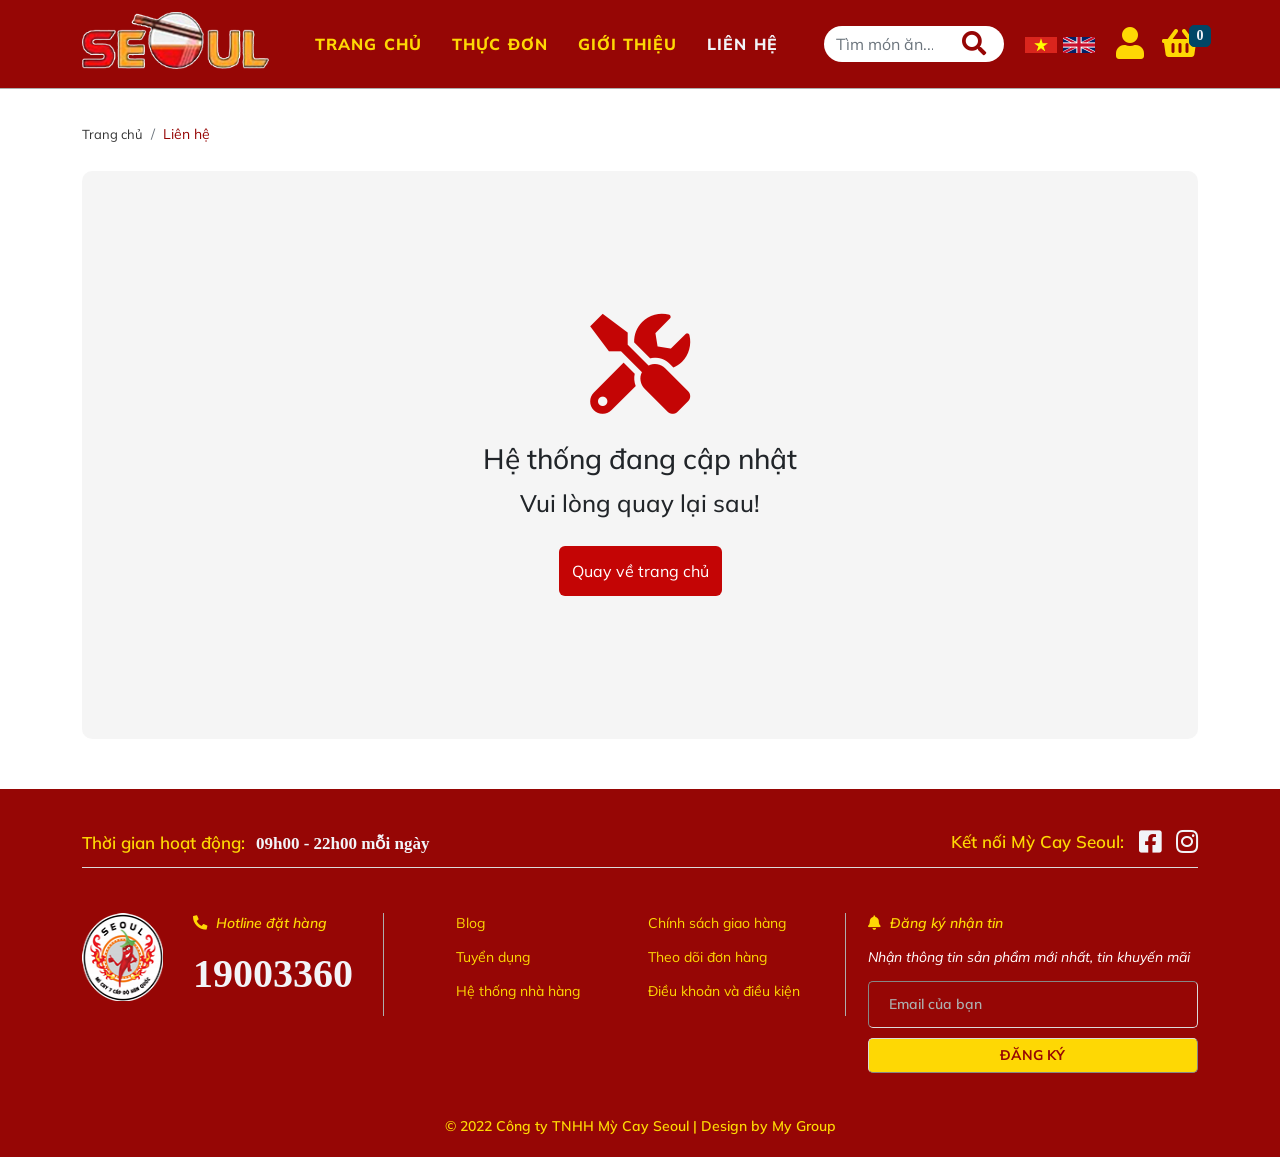
<file: pages/contact.html>
<!DOCTYPE html>
<html lang="en">

<head>
    <meta charset="UTF-8">
    <meta http-equiv="X-UA-Compatible" content="IE=edge">
    <meta name="viewport" content="width=device-width, initial-scale=1.0">
    <title>Liên hệ</title>
    <!-- FONT AWESOME  -->
    <link rel="stylesheet" href="../css/fontawesome-free/css/all.min.css">
    <!-- FONT GOOGLE  -->
    <link href="https://fonts.googleapis.com/css2?family=Mulish&display=swap" rel="stylesheet">

    <!-- BOOSTRAP -->
    <link rel="stylesheet" href="../css/bootstrap.min.css">
    <!-- CSS  -->
    <link rel="stylesheet" href="../css/header-footer.css">
    <link rel="stylesheet" href="../css/updating.css">
</head>

<body>
    <!-- HEADER  -->
    <header>
        <div class="header__content container-xl ">
            <div class="header__logo">
                <div class="logo">
                    <a href="../index.html"><img src="../img/img_index/Tenthuonghieu 182x58 .png" alt="logo"></a>
                </div>
            </div>
            <nav class="header__menu">
                <ul class="menu menu-1" id="mainNav">
                    <li><a href="../index.html">TRANG CHỦ</a></li>
                    <li><a href="../pages/Menu/all-menu.html">THỰC ĐƠN</a></li>
                    <li><a href="../pages/intro.html">GIỚI THIỆU</a></li>
                    <li class="active"><a href="./contact.html">LIÊN HỆ</a></li>
                </ul>
            </nav>
            <div class="header__tool d-flex align-items-center ">
                <form class="input-group" action="./search.html" method="post">
                    <input type="text" class="form-control" placeholder="Tìm món ăn..."
                        aria-label="Recipient's username" aria-describedby="button-addon2">
                    <button type="submit" id="button-addon2" class="header__search--button "><i
                            class="fas fa-search"></i></button>
                </form>

                <div class="header__flag " data-bs-toggle="modal" data-bs-target="#notifyModal">
                    <div class="flag-item1 ">
                        <a href="#">
                            <img src="../img/img_index/flag-vn.png" alt="flag_VN">
                        </a>
                    </div>
                    <div class="flag-item2 ">
                        <a href="#">
                            <img src="../img/img_index/flag-en.png" alt="flag_EN">
                        </a>
                    </div>

                </div>

                <div class="header__icon">
                    <div class="icon">
                        <a href="../pages/Login.html">
                            <i class="fa fa-user"></i>
                        </a>
                        <a href="../pages/cart.html">
                            <i class="fa fa-shopping-basket basket">
                                <span class="notify-cart">0</span>
                            </i>
                        </a>

                    </div>
                </div>

            </div>
        </div>

    </header>
    <!-- Modal -->
    <div class="modal fade" id="notifyModal" tabindex="-1" aria-labelledby="exampleModalLabel" aria-hidden="true">
        <div class="modal-dialog modal-dialog-centered">
            <div class="modal-content">
                <div class="modal-header">
                    <h1 class="modal-title fs-5 text-danger" id="exampleModalLabel">Thông báo</h1>
                    <button type="button" class="btn-close" data-bs-dismiss="modal" aria-label="Close"></button>
                </div>
                <div class="modal-body">
                    Chức năng đang cập nhật!
                </div>
            </div>
        </div>
    </div>
    <!-- BREADCRUMB -->
    <section class="breadcrumb_section container">
        <nav aria-label="breadcrumb">
            <ol class="breadcrumb">
                <li class="breadcrumb-item"><a href="../index.html">Trang chủ</a></li>
                <li class="breadcrumb-item active" aria-current="page">Liên hệ</li>
            </ol>
        </nav>
    </section>
    <!-- UPDATING -->
    <section class="updating container">
        <div class="w-100 updating__content">
            <div><i class="fas fa-tools"></i>
                <h3>Hệ thống đang cập nhật</h3>
                <h4>Vui lòng quay lại sau!</h4>
                <button class="btn"> <a href="../index.html">Quay về trang chủ</a></button>
            </div>
        </div>
    </section>
    <!-- FOOTER  -->
    <section class="footer" id="footer">
        <div class="container">
            <div class="footer__conect">
                <p class="time">Thời gian hoạt động: <span> 09h00 - 22h00 mỗi ngày</span></p>
                <div class="footer__item">
                    <p>Kết nối Mỳ Cay Seoul:</p>
                    <a href="https://www.facebook.com/hethongmicayseoul/" target="_blank">
                        <i class="fab fa-facebook-square"></i>
                        <a href="https://www.instagram.com/heomixx1305/" target="_blank">
                            <i class="fab fa-instagram"></i>
                        </a>
                </div>

            </div>
            <div class="footer__content">
                <div class="footer__shipper-main">
                    <div class="footer__shipper">
                        <div class="shipper">
                            <img src="../img/img_index/logo_spicy.png" alt="giao_hang">
                        </div>
                        <div class="footer__hotline">
                            <p>
                                <i class="fas fa-phone-alt"></i> <span>Hotline đặt hàng</span>
                            </p>
                            <p>19003360</p>
                        </div>
                    </div>
                </div>
                <div class="footer__blog">
                    <a href="#">
                        <p>Blog</p>
                    </a>
                    <a href="#">
                        <p>Tuyển dụng</p>
                    </a>
                    <a href="#">
                        <p>Hệ thống nhà hàng</p>
                    </a>
                </div>
                <div class="footer__buy">
                    <a href="#">
                        <p>Chính sách giao hàng</p>
                    </a>
                    <a href="#">
                        <p>Theo dõi đơn hàng</p>
                    </a>
                    <a href="#">
                        <p>Điều khoản và điều kiện</p>
                    </a>
                </div>
                <div class="footer__subscribe">
                    <a href="#">
                        <i class="fas fa-bell"></i>
                        <p>Đăng ký nhận tin</p>
                    </a>
                    <a href="#">
                        <p>Nhận thông tin sản phẩm mới nhất, tin khuyến mãi</p>
                    </a>
                    <form action="#" class="subscribe">
                        <input type="text" placeholder="Email của bạn">
                        <br>
                        <button type="submit" class="đk">ĐĂNG KÝ</button>
                    </form>
                </div>
            </div>
        </div>
        <div class="footer__copy">
            <p>&copy; <span>2022 Công ty TNHH Mỳ Cay Seoul | Design by My Group</span> </p>
        </div>
    </section>
    <!-- JQUERY  -->
    <script src="../node_modules/jquery/dist/jquery.min.js"></script>
    <!-- BOOSTRAP JS  -->
    <script src="../js/bootstrap.bundle.min.js"></script>
    <!-- UTIL JS  -->
    <script src="../js/util.js"></script>
    <!-- BACKTOTOP JS  -->
    <script src="../js/main-backToTop.js"></script>
</body>

</html>
</file>
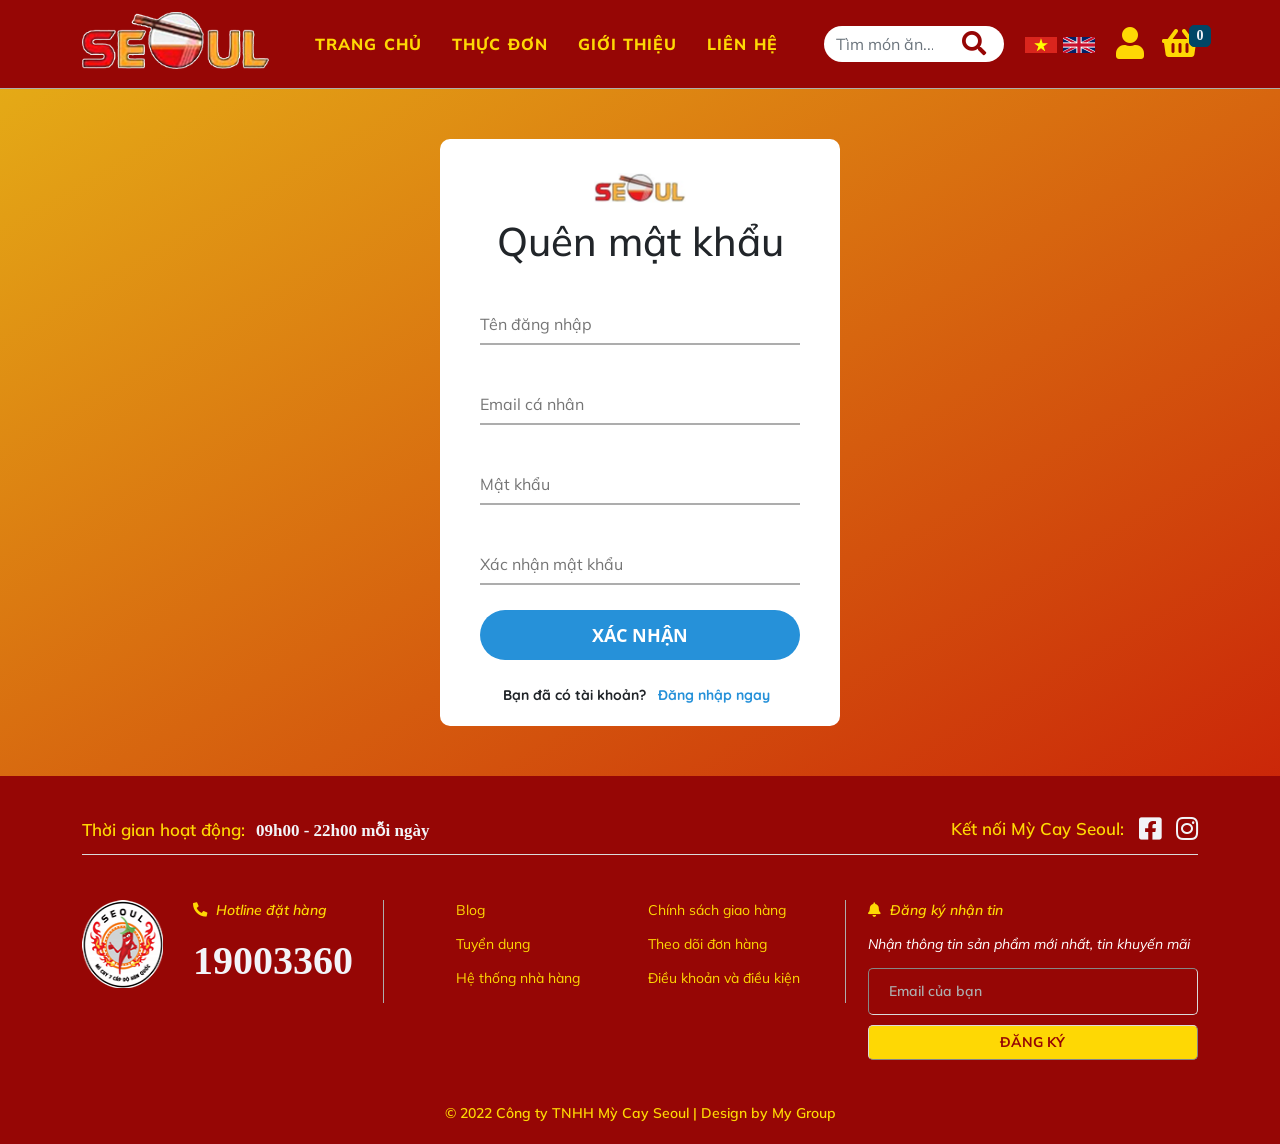
<file: pages/Forgotpassword.html>
<!DOCTYPE html>
<html lang="en">

<head>
	<meta charset="UTF-8" />
	<meta http-equiv="X-UA-Compatible" content="IE=edge" />
	<meta name="viewport" content="width=device-width, initial-scale=1.0" />
	<title>TRANG QUÊN MẬT KHẨU</title>
    <link rel="stylesheet" href="../css/fontawesome-free/css/all.min.css">
	<!-- FONT GOOGLE  -->
	<link href="https://fonts.googleapis.com/css2?family=Mulish&display=swap" rel="stylesheet">
	<!-- BOOSTRAP -->
	<link rel="stylesheet" href="../css/bootstrap.min.css">
	<!-- CSS  -->
	<link rel="stylesheet" href="../css/styleForgotPassword.css" />
	<link rel="stylesheet" href="../css/header-footer.css">
</head>

<body>
	<!-- HEADER  -->
	<header>
		<div class="header__content container-xl ">
			<div class="header__logo">
				<div class="logo">
					<a href="../index.html"><img src="../img/img_index/Tenthuonghieu 182x58 .png" alt="logo"></a>
				</div>
			</div>
			<nav class="header__menu">
				<ul class="menu menu-1" id="mainNav">
					<li><a href="../index.html">TRANG CHỦ</a></li>
					<li class=""><a href="../pages/Menu/all-menu.html">THỰC ĐƠN</a></li>
					<li><a href="../pages/intro.html">GIỚI THIỆU</a></li>
					<li><a href="../pages/contact.html">LIÊN HỆ</a></li>
				</ul>
			</nav>
			<div class="header__tool d-flex align-items-center ">
				<form class="input-group" action="./search.html" method="post">
					<input type="text" class="form-control" placeholder="Tìm món ăn..."
						aria-label="Recipient's username" aria-describedby="button-addon2">
					<button type="submit" id="button-addon2" class="header__search--button "><i
							class="fas fa-search"></i></button>
				</form>

				<div class="header__flag " data-bs-toggle="modal" data-bs-target="#notifyModal">
					<div class="flag-item1 ">
						<a href="#">
							<img src="../img/img_index/flag-vn.png" alt="flag_VN">
						</a>
					</div>
					<div class="flag-item2 ">
						<a href="#">
							<img src="../img/img_index/flag-en.png" alt="flag_EN">
						</a>
					</div>

				</div>

				<div class="header__icon">
					<div class="icon">
						<a href="../pages/Login.html">
							<i class="fa fa-user"></i>
						</a>
						<a href="../pages/cart.html">
							<i class="fa fa-shopping-basket basket">
								<span class="notify-cart">0</span>
							</i>
						</a>

					</div>
				</div>

			</div>
		</div>

	</header>
	<!-- Modal -->
	<div class="modal fade" id="notifyModal" tabindex="-1" aria-labelledby="exampleModalLabel" aria-hidden="true">
		<div class="modal-dialog modal-dialog-centered">
			<div class="modal-content">
				<div class="modal-header">
					<h1 class="modal-title fs-5 text-danger" id="exampleModalLabel">Thông báo</h1>
					<button type="button" class="btn-close" data-bs-dismiss="modal" aria-label="Close"></button>
				</div>
				<div class="modal-body">
					Chức năng đang cập nhật!
				</div>
			</div>
		</div>
	</div>
	<form action="" onload="" class="forgotpassword">
		<div class="container">
			<div class="seoul__logo"><img src="../img/img_index/logoseoul.jpg" alt=""></div>

			<h1>Quên mật khẩu</h1>
			<div class="form-control">
				<input type="text" id="username" placeholder="Tên đăng nhập" />
				<span></span>
				<small></small>
			</div>
			<div class="form-control">
				<input type="email" id="email" placeholder="Email cá nhân" />
				<span></span>
				<small></small>
			</div>
			<div class="form-control">
				<input type="password" id="password" placeholder="Mật khẩu" />
				<span></span>
				<small></small>
			</div>
			<div class="form-control">
				<input type="password" id="password-confirm" placeholder="Xác nhận mật khẩu" />
				<span></span>
				<small></small>
			</div>
			<button type="submit" class="button-submit">XÁC NHẬN</button>
			<div class="signup-link">Bạn đã có tài khoản? <a href="./Login.html">Đăng nhập ngay</a></div>
		</div>
	</form>
	<div class="modal--forgot">
		<div class="modal_inner">
			<div class="modal_header">
				<div class="icon_success">
					<i class="fa-regular fa-circle-check"></i>
				</div>
			</div>
			<div class="modal_body">
				<h4>Tuyệt vời!</h4>
				<p>Bạn đã cập nhật mật khẩu thành công.</p>
			</div>
			<div class="modal_footer">
				<button class="btn_success">
					<a href="./Login.html">Đăng nhập ngay nào</a>
				</button>
			</div>
		</div>
	</div>
	<!-- FOOTER  -->
	<section class="footer" id="footer">
		<div class="container">
			<div class="footer__conect">
				<p class="time">Thời gian hoạt động: <span> 09h00 - 22h00 mỗi ngày</span></p>
				<div class="footer__item">
					<p>Kết nối Mỳ Cay Seoul:</p>
					<a href="https://www.facebook.com/hethongmicayseoul/" target="_blank">
						<i class="fab fa-facebook-square"></i>
						<a href="https://www.instagram.com/heomixx1305/" target="_blank">
							<i class="fab fa-instagram"></i>
						</a>
				</div>

			</div>
			<div class="footer__content">
				<div class="footer__shipper-main">
					<div class="footer__shipper">
						<div class="shipper">
							<img src="../img/img_index/logo_spicy.png" alt="giao_hang">
						</div>
						<div class="footer__hotline">
							<p>
								<i class="fas fa-phone-alt"></i> <span>Hotline đặt hàng</span>
							</p>
							<p>19003360</p>
						</div>
					</div>
				</div>
				<div class="footer__blog">
					<a href="#">
						<p>Blog</p>
					</a>
					<a href="#">
						<p>Tuyển dụng</p>
					</a>
					<a href="#">
						<p>Hệ thống nhà hàng</p>
					</a>
				</div>
				<div class="footer__buy">
					<a href="#">
						<p>Chính sách giao hàng</p>
					</a>
					<a href="#">
						<p>Theo dõi đơn hàng</p>
					</a>
					<a href="#">
						<p>Điều khoản và điều kiện</p>
					</a>
				</div>
				<div class="footer__subscribe">
					<a href="#">
						<i class="fas fa-bell"></i>
						<p>Đăng ký nhận tin</p>
					</a>
					<a href="#">
						<p>Nhận thông tin sản phẩm mới nhất, tin khuyến mãi</p>
					</a>
					<form action="#" class="subscribe">
						<input type="text" placeholder="Email của bạn">
						<br>
						<button type="submit" class="đk">ĐĂNG KÝ</button>
					</form>
				</div>
			</div>
		</div>
		<div class="footer__copy">
			<p>&copy; <span>2022 Công ty TNHH Mỳ Cay Seoul | Design by My Group</span> </p>
		</div>
	</section>
	<script src="../js/appForgotPassword.js"></script>
</body>

</html>
</file>
<file: css/header-footer.css>
* {
    box-sizing: border-box;
    margin: 0;
    padding: 0;
}

html {
    scroll-behavior: smooth;
}

body {
    font-family: 'Mulish', sans-serif;
    background-color: #fff;
    /* background-color: #fff; */
    overflow-x: hidden;
    font-size: 14px;
}

ul,
p {
    margin: 0;
    padding: 0;
}

.footer__blog p:hover,
.footer__buy p:hover {
    color: #fff;
}

.menu__content .menu__cart .sticky-right .payment a,
.orders a {
    width: 100%;
    display: block;
    text-decoration: none;
    border-radius: 3px;
    font-weight: 600;
    font-size: 14px;
    text-align: center;
    padding: 10px 15px;
    background-color: #c40505;
    color: #f2f4f8;
    transition: all .1s ease-in-out;
}

/* HEADER  */
header {
    background-color: #960605;
    width: 100%;
    /* position: fixed; */
    z-index: 100;
    border-bottom: 1px solid #adadad;
    margin-bottom: 25px;
}

.header__logo {
    padding-top: 12px;
}

.header__flag {
    margin: 0pc;
}

.header__content {
    display: flex;
    justify-content: center;
    padding-bottom: 5px;
    height: 88px;
    padding: 0;
}

.header__content .header__item {
    align-items: center;
}

.header__menu .menu {
    height: 100%;
    display: flex;
    align-items: center;
    font-size: 16px;
}

.header__menu .menu .active a {
    color: #f2f4f8;

}

.header__menu .menu a:hover {
    color: #f2f4f8;
}

.header__tool .input-group {
    background-color: #fff;
    border-radius: 20px;
    max-width: 180px;
    margin-right: 18px;
}

.header__tool .input-group input {
    border: none;
    background-color: transparent;
    box-shadow: none;
    width: 121px;
}

.header__search--button {
    margin: 0;
    background-color: transparent;
    border: none;
}

.header__search--button .fa-search {
    font-size: 1.5rem;
    color: #960605;
    padding: 0 18px;
}

.header__flag {
    width: 130px;
    display: flex;
    justify-content: flex-end;
    align-items: center;
}

.header__flag img {
    margin: 0 3px;
}

.header__item-time p {
    font-size: 13px;
}

.header__item-time span {
    color: red;
}

.logo img {
    height: 57px;
    width: 100%;
    display: block;
}

.header__icon {
    max-width: 100%;
    min-width: 150px;
    max-height: 100%;

}

.header__icon .icon {
    position: relative;
    display: flex;
    align-items: center;
    justify-content: flex-end;
    width: 100%;
    height: 100%;
}

.header__icon .icon>a>i {
    font-size: 2rem;
    color: #fed804;
    padding: 0 0 0 18px;
    transition: all .1s;

}

.header__icon .icon .account ul {
    position: absolute;
    bottom: -160px;
    z-index: 100;
    width: 12vw;
    border-radius: 2px;
    border: none;
    right: 30px;
    transition: all .5s;
    display: none;
}

.header__icon .icon .account ul::before {
    content: "";
    border-left: 10px solid transparent;
    border-right: 10px solid transparent;
    width: 10px;
    border-bottom: 10px solid white;
    position: absolute;
    top: -9px;
    right: 32px;
    z-index: 99;

}

.header__icon .icon .account img {
    height: 40px;
    width: 40px;
    border-radius: 50%;
    margin: 0 0 0 18px;
    cursor: pointer;

}

.header__icon .icon .account:hover .list-group {
    display: block;
}

.header__icon .icon .account li {
    padding: 0;
    width: 100%;
}

.header__icon .icon .account li a {
    color: black;
    padding: 8px;
    width: 100%;
}

.header__icon .icon .account li a:hover {
    color: white;
    background-color: #c40505;
    border-color: #c40505;
}

.header__icon .icon .account li i {
    margin-right: 8px;
}

.header__icon .icon i:hover {
    color: #f2f4f8;
    cursor: pointer;
}

.header__icon .icon .basket {
    position: relative;
}

.header__icon .icon .basket .notify-cart {
    position: absolute;
    display: flex;
    z-index: 10;
    justify-content: center;
    align-items: center;
    top: -2px;
    left: 45px;
    font-size: 14px;
    border: 1px solid #004666;
    width: 22px;
    height: 22px;
    border-radius: 5px;
    background-color: #004666;
    color: #f2f4f8;
    font-family: 'Circular Std';
}

.header__content ul {
    list-style: none;
}

.header__content ul li {
    display: inline-flex;
    font-weight: 800;
    padding: 0 40px;
    word-spacing: 0.8px;
}

.header__content ul li a {
    text-decoration: none;
    color: #fed804;
    letter-spacing: 1px;
}

main {
    height: 1000px;
}

.center img {
    width: 1265px;
    height: 550px;
}

#hello {
    color: black;
    position: absolute;
    z-index: 101;
    top: 80px;
    left: 180px;
    background-color: white;
    padding: 10px;
    border-radius: 5px;
    font-size: 1rem;
}

#hello::before {
    content: "";
    border-left: 10px solid transparent;
    border-right: 10px solid transparent;
    width: 10px;
    border-bottom: 10px solid white;
    position: absolute;
    top: -9px;
    left: 20px;
    z-index: 99;
}

#hello:not(.active) {
    display: none;
}

/* FOOTER  */
.footer {
    background-color: #960605;
    color: #fed804;
    margin-top: 50px;
}

.footer__main {
    padding-top: 50px;
}

.footer__conect p {
    font-size: 17px;
    font-weight: 600;
}

.footer__conect .footer__item i {
    font-size: 1.6rem;
    color: #f2f4f8;
    padding: 0 0 0 15px;
}

.footer__conect {
    display: flex;
    justify-content: space-between;
    align-items: center;
    /* width: 70%;
    margin: 0 auto; */
    padding-bottom: 10px;
    padding-top: 40px;
    border-bottom: 1px solid #dadada;
}

.footer__conect .time span {
    color: #f2f4f8;
    font-family: 'Times New Roman', Times, serif;
    padding: 0 0 0 6px;
}

.footer__conect .footer__item {
    display: flex;
}

.footer__content {
    display: flex;
    justify-content: space-between;
    padding-top: 45px;
}

.footer__content .footer__shipper-main {
    padding-right: 30px;
    border-right: 1px solid #adadad;
}

.footer__shipper {
    display: flex;
}

.footer__content .footer__shipper .shipper img {
    width: 81px;
    height: 88px;
    margin-right: 30px;
}

.footer__shipper .footer__hotline p:first-child {
    font-style: italic;
    font-weight: 600;
}

.footer__shipper .footer__hotline p:nth-child(2) {
    text-align: center;
    color: #f2f4f8;
    font-size: 40px;
    font-weight: 700;
    font-family: 'Times New Roman', Times, serif;
}

.footer__shipper .footer__hotline i {
    margin-right: 5px;
    font-size: 0.9rem;
}

.footer__shipper .footer__hotline p:first-child {
    margin-bottom: 10px;
}

.footer__blog {
    padding-left: 50px;
}

.footer__blog p {
    margin-bottom: 13px;
}

.footer__blog a {
    text-decoration: none;
    color: #fed804;
}

.footer__buy {
    padding: 0 45px;
}

.footer__buy p {
    margin-bottom: 13px;
}

.footer__buy a {
    text-decoration: none;
    color: #fed804;
}
.footer__buy {
    border-right: 1px solid #adadad;
}
/* .footer__subscribe{
    padding-left: 50px;
} */
.footer__subscribe p {
    margin-bottom: 13px;
    display: inline-block;
}
.footer__subscribe a:first-child i{
    margin-right: 5px;
    font-size: 0.9rem;
}
.footer__subscribe a:first-child {
    text-decoration: none;
    color: #fed804;
    font-style: italic;
    font-weight: 600;
    display: block;
}
.footer__subscribe a:last-of-type {
    text-decoration: none;
    color: #fff;
    font-style: italic;
}
.footer__subscribe form {
    height: 35px;
    width: 330px;
}

.footer__subscribe form input {
    color: #fed804;
    border-radius: 5px;
    background-color: transparent;
    height: 133%;
    width: 100%;
    margin-bottom: 10px;
    padding: 0 20px;
    font-weight: 600;
    font-size: 14px;
    outline: none;
    border-width: 1px;
    border-color: #dadada;
}

.footer__subscribe form input::placeholder {
    color: #adadad;
    ;
    font-family: 'Mulish', sans-serif;
}

.footer__subscribe form button {
    height: 100%;
    width: 100%;
    background-color: #fed804;
    border-radius: 5px;
    color: #960605;
    font-family: initial;
    font-weight: 700;
    font-size: 14px;
    cursor: pointer;
    transition: all .1s ease-in-out;
    border-width: 1px;
    border-color: #dadada;
    font-family: 'Mulish', sans-serif;
}

.footer__subscribe button:hover {
    background-color: #f2f4f8;
    border-color: #000000;
}

.footer__copy p {
    text-align: center;
    margin-top: 100px;
    font-weight: 600;
    padding-bottom: 20px;
}

.BackToTop {
    position: fixed;
    right: 50px;
    bottom: 50px;

    visibility: hidden;
    opacity: 0;
}

.BackToTop i {
    color: #f5f4ef;
    font-size: 25px;
    border: 3px solid #f5f4ef;
    width: 38px;
    height: 38px;
    line-height: 35px;
    text-align: center;
    border-radius: 50%;
    background-color: #960605;
}

.cd-top--is-visible {
    visibility: visible;
    opacity: 1;
}

/* RESPONTSIVE */
/* Header  */
@media(min-width: 1200px) {
    .header__content {
        padding: 0 12px;
        justify-content: space-between;
    }

    .header__content ul li {
        padding: 0 30px 0 0;
    }
    .header__content ul li:last-child{
        padding: 0;
    }
    .header__flag {
        width: max-content;
    }

    .header__icon {
        min-width: min-content;
    }
}
</file>
<file: css/updating.css>
/* BREADCRUMD */
.breadcrumb_section .breadcrumb {
    margin-top: 15px;
    padding: 10px 0;
}

.breadcrumb_section .breadcrumb .breadcrumb-item a {
    text-decoration: none;
    color: #333;
    font-size: 13px;
}

.breadcrumb_section .breadcrumb .breadcrumb-item.active {
    color: #960605;
}

/* UPDATING */
.updating{
    margin-bottom: 2em;
}
.updating__content {
    height: 568px;
    background-color: rgba(204, 204, 204,0.2);
    border-radius: 10px;
    display: flex;
}

.updating__content i {
    font-size: 100px;
    display: inline-block;
    text-align: center;
    width: 100% ;
    color: #c40505;
}

.updating__content div {
    display: block;
    margin: auto;
    align-items: center;
    text-align: center;
}
.updating__content div h3{
    text-align: center;
    margin: 1em 0 .5em;
}
.updating__content div h4{
    text-align: center;
}
.updating__content div button{
    background-color: #c40505;
    padding: 12px;
    margin: 20px 0 0;
}
.updating__content div button:hover{
    background-color: #960605;
}
.updating__content div button a{
    color: white;
    text-decoration: none;
}
</file>
<file: css/search.css>
.breadcrumb_section .breadcrumb {
    margin-top: 15px;
    padding: 10px 0;
}

.breadcrumb_section .breadcrumb .breadcrumb-item a {
    text-decoration: none;
    color: #333;
    font-size: 13px;
}

.breadcrumb_section .breadcrumb .breadcrumb-item.active {
    color: #960605;
}

/* PRODUCT */
.seoul__search>h1 {
    font-weight: 700;
    color: #333f48;
    margin-bottom: 20px;
    text-transform: capitalize;
}

.product__filter {
    align-items: center;

}

.filter--range .line {
    height: 2px;
    background: #bdbdbd;
    width: .5rem;
    margin-bottom: 4px;
    display: inline-block;
}


.filter--range input {
    width: 5rem;
    font-size: .75rem;
    height: 1.875rem;
    background-color: #fff;
    outline: none;
    border: 1px solid rgba(0, 0, 0, .26);
    box-sizing: border-box;
    padding-left: 0.3125rem;
    border-radius: 0.125rem;
    box-shadow: inset 0 1px 0 0 rgb(0 0 0 / 5%);

}

.product__filter .filter--sort p,
.product__filter .filter--sort .form-select,
.filter--range p {
    display: inline-block;
    font-size: 16px;
    margin-right: 12px;
}

.product__filter .filter--sort .form-select {
    width: 10rem;
    border: #e5e5e5 solid 1px;
    background-color: transparent;
    display: inline-block;
    justify-content: space-between;
    align-items: center;
    border-radius: 0;
    box-shadow: none;
}

.seoul__search .product_content .card {
    margin-bottom: 24px;
    overflow: hidden;

}

.seoul__search .product_content .card .product_content__img {
    overflow: hidden;
    height: 194px;

}

.seoul__search .product_content .card .product_content__img img {
    width: 100%;
    height: 100%;
    transition: all .3s linear;
}

.seoul__search .product_content .card .card-body {
    padding: 12px;
}

.seoul__search .product_content .card .card-body h5 {
    font-size: 17px;
    font-weight: bold;
    line-height: 25px;
    word-spacing: 1px;
    color: #960605;
    margin-bottom: 12px;
    text-transform: uppercase;
    text-align: center;
}

.seoul__search .product_content .card .card-body p {
    /* font-size: 24px;
    font-weight: 700;
    margin: 20px 0 10px 0;
    color: red; */
    font-size: 16px;
    font-weight: bold;
    line-height: 25px;
    letter-spacing: 0.8px;
    word-spacing: 1px;
    color: black;
    margin-bottom: 12px;
    text-align: center;

}

.seoul__search .product_content .card .card-body a {
    border-radius: 4px;
    background-color: #c40505;
    color: #fff;
    font-size: 16px;
    font-weight: 600;
    padding: 6px;
    box-shadow: none;
    outline: none;
    text-transform: uppercase;
    width: 100%;
}

.seoul__search .product_content .card .card-body a.disabled {
    background-color: gray;
}

.seoul__search .product_content .card:hover img {
    transform: scale(1.2);
    /* transition: all 0.5s ease; */
}

.seoul__search .product_content .card .card-body a:hover {
    background-color: #960605;
}


.seoul__search .product__pagination {
    margin-top: 24px;
}

.seoul__search .product__pagination ul li a {
    color: #c40505;
    box-shadow: none;
    cursor: pointer;
}

.seoul__search .product__pagination ul li.active a {
    background-color: #c40505;
    border-color: transparent;
    color: white;
}

.seoul__search .product__pagination ul li.disabled a {
    color: gray;
}

.seoul__search #loadMore:hover {
    background-color: #960605;
    transition: all .5s;
}

#Modalcheck-user .modal-header h1 {
    text-align: center;
    color: black;
    font-weight: 700;
    font-size: 1.5rem;
}

#Modalcheck-user .modal-body {
    color: gray;
}

#Modalcheck-user .modal-footer a {
    text-decoration: none;
    color: white;
}
/* ADD CART  */
.toast--add {
    right: 0;
}

#add--cart .toast-body {
    background-color: rgba(0, 204, 0, 0.7);
    color: white;
    border-radius: 3px;
}
</file>
<file: css/thanks.css>
/* BREADCRUMD */
/* .breadcrumb_section {
    padding-top: 100px;

} */

.breadcrumb_section .breadcrumb {
    margin-top: 15px;
    padding: 10px 0;
}

.breadcrumb_section .breadcrumb .breadcrumb-item a {
    text-decoration: none;
    color: #333;
    font-size: 13px;
}

.breadcrumb_section .breadcrumb .breadcrumb-item.active {
    color: #960605;
}
/* THANKS */
.thanks{
    text-align: center;
    height: 333px;
    display: flex;
    align-items: center;
}
.thanks h2{
    font-size: 50px;
    color: #67bd45;
    text-transform: capitalize;
    margin-bottom: 0.5rem;
    font-weight: 500;
    line-height: 1.2;
}
.thanks p:last-of-type{
    font-size: 1rem;
    color: gray;
    font-weight: 400;    

}
.thanks p{
    margin-bottom: 1rem;
}
.thanks p:last-of-type a{
    color: #333;
    text-decoration: none;
}
.thanks p:last-of-type a:hover{
    color: #c40505;
    text-decoration: underline;
}
.thanks .lead{
    font-size: 1.25rem;
    font-weight: 300;
}
.thanks__btn button{
    padding: 0.25rem 0.5rem;
    font-size: .875rem;
    line-height: 1.5;
    border-radius: 0.2rem;
    color: #fff;
    background-color: #c40505;
    border-color: transparent;
    margin-right: 20px;
    margin-left: -15px;
}
.thanks__btn button a{
    color: #fff;
    text-decoration: none;
}
.thanks__btn button:hover{
    background-color: #960605;
}
</file>
<file: css/user-file.css>
.breadcrumb_section .breadcrumb {
    margin-top: 15px;
    padding: 10px 0;
}

.breadcrumb_section .breadcrumb .breadcrumb-item a {
    text-decoration: none;
    color: #333;
    font-size: 13px;
}

.breadcrumb_section .breadcrumb .breadcrumb-item.active {
    color: #960605;
}

/* <!-- FILE USER  */


.file h1 {
    font-weight: 700;
    color: #333f48;
    margin-bottom: 20px;
    text-transform: capitalize;
}

/* .file__left */
.file__left .img__file {
    padding: 12px 0;
    border-bottom: 2px solid #f5f5f5;
    margin-bottom: 8px;
}

.file__left .img__file img {
    width: 50px;
    height: 50px;
    border-radius: 50%;
}

.file__left .img__file p {
    font-size: 24px;
    margin-left: 12px;
}

.file__left .list__tool {
    list-style: none;
    padding-left: 40%;
    font-size: 1rem;
}

.file__left .list__tool li {
    padding: 10px;
    cursor: pointer;
}

.file__left .list__tool li:hover {
    background-color: #ccc;
}

.file__left .list__tool li.active {
    background-color: #c40505;
    color: #fff;
}

.file__left .list__tool i {
    margin-right: 10px;
}

.file__right {
    background-color: #fafafa;
    padding-top: 24px;
    padding-bottom: 24px;
    border-radius: 5px;
    border: 1px solid #ccc;
    
}
.file__right .hoso{
    margin-top: 38px;
}
.file__right .hoso p {
    font-size: 1rem;
    margin-bottom: 24px;
}

.hoso--label {
    text-align: end;
    color: gray;
}

.hoso>button {
    background-color: #c90000;
    color: #fff;
    padding: 5px 15px;
    border: none;
    width: auto;
    text-align: end;
    margin-right: 24px;
}


.hoso-info i {
    margin-left: 12px;
    opacity: 0;
    transition: all .5s;

}

.hoso-info p:hover i {
    color: #c40505;
    opacity: 1;
    cursor: pointer;
}

.hoso--img img {
    width: 150px;
    height: 150px;
    border-radius: 50%;
}

.hoso--img {
    border-left: 2px solid #f5f5f5;
    text-align: center;
}

.hoso--img button {
    display: block;
    text-align: center;
    margin: 10px auto;
    padding: 5px;
    background-color: #ccc;
    border: 1px solid #ccc;
}

/* DONHANG */
.donhang-select {
    width: max-content;
    margin-left: auto ;
    margin-bottom: 12px;
}

.donhang-select:focus {
    border-color: #333;
    box-shadow: none;
}
.donhang .table{
    font-size: 1rem;
}
.donhang .table tbody tr{
    height: 70px;
}
.donhang tbody tr .tr{
    border: 1px solid;
    text-align: center;
    border-radius: 2px;
}
.donhang .table .tr__dg{
    border-color:  blue;
    color: blue;
}
.donhang .table .tr__dag{
    border-color:  green;
    color: green;
}
.donhang .table .tr__dh{
    border-color:  red;
    color: red;
}
.donhang .table .tr__xl{
    border-color:  orange;
    color: orange;
}
.donhang .table i{
    color: #ccc;
    margin-left: 12px ;
    transition: all .5s;
    cursor: pointer;
}
.donhang .table i:hover{
    color: #333;
}


.submit-save-new-information{
    color: #fff;
    background-color: #960605;
    border: none;
    padding: 2px 36px;
}
</file>
<file: css/styleForgotPassword.css>
@import url('https://fonts.googleapis.com/css2?family=Quicksand:wght@300&display=swap');
@import url('https://fonts.googleapis.com/css2?family=Open Sans:wght@300&display=swap');
:root{
    --succes-color: #2691d9;
    --erro-color: #e74c3c;
}
*{
    padding: 0;
    margin: 0;
    box-sizing: border-box;

}
body{
	background: linear-gradient(330deg, #c40505, #e6b217);

    /* overflow: hidden;
    display: flex;
    justify-content: center;
    align-items: center; */
}
.forgotpassword{
    margin-top: 50px;
}
.forgotpassword .seoul__logo {
    text-align: center;
    scale: .5;
}
.forgotpassword .container{
    width: 400px;
    border: none;
    border-radius: 10px;
    background-color: white;
    padding: 20px 40px;
}
.forgotpassword .container h1{
    text-align: center;
    font-weight: 500;
    /* font-family: 'Open Sans'; */
}
.forgotpassword .form-control{
    width: 100%;
    position: relative;
    margin-top: 40px;       /* nếu không có dòng này độ dày các span ko bằng nhau*/
    padding: 0;
    border: 0;
}
.forgotpassword .form-control input{
    width: 100%;
    font-size: 16px;
    height: 40px;
    border: none;
    outline: none;
    border-bottom: 2px solid #adadad;
}
.forgotpassword .form-control span{
    position: absolute;
    border-bottom:3px solid var(--succes-color);
    width: 0%;
    top: 38px;
    left: 0;
    transition: 0.3s;
}
.forgotpassword .form-control input:focus ~ span{
    width: 100%;
}
.forgotpassword .form-control{
    color: var(--erro-color);
}
.button-submit{
    width: 100%;
    height: 50px;
    background: var(--succes-color);
    border: none;
    outline: none;
    font-family: 'Open Sans';
    border-radius: 25px;
    color: white;
    font-size: 18px;
    font-weight: bold; /*font chữ in đậm*/
    margin: 25px 0;
    cursor: pointer; /*đổi biểu tượng trỏ chuột khi lia tới */
    transition: 0.3s;
}
.button-submit:hover{
    background-color: #08609a;
    /* text-decoration: underline; */
}
.signup-link{
    text-align: center;
    font-weight: bold;
    font-family: 'Quicksand';
}
.signup-link a{
    color: var(--succes-color); 
    text-decoration: none; /*set mặc định để  khi hover*/ 
    cursor: pointer;
    padding: 8px;   
}
.signup-link a:hover{
    text-decoration: underline;/*khi hover tới thì inderline*/
}
.form-control small{
    font-family: "Quicksand"; 
    color: red;
    font-size: 14px;
    font-weight: bold;
}

.modal--forgot{               /* lớp phủ mờ */
    display: none;
    position: fixed;
    top: 0;
    height: 100vh;
    width: 100vw;
    background-color: rgba(0,0,0,0.6);
}
.modal_inner{
    width: 500px;
    height: 360px;
    position: relative;
    top: 50%;
    left: 50%;
    transform: translate(-50%, -50%);
    background: white;
    border-radius: 10px;
    animation: modalShow 0.5s linear;
}
.modal_header{
    width: 500px;
    height: 150px;
    display: flex;
    justify-content: center;
    align-items: center;
    padding: 10px;
    border-radius: 10px 10px 0 0; 
    border-bottom: none ;
    background-color: #28a745;
}
.modal_header .icon_success {
    font-size: 95px;
    color: white;
}
.modal_body h4{
    text-align: center;
    font-size: 36px;
    margin: 10px 0;
    color: #000000;
    font-family: 'Open Sans';
    font-weight: bold;
}
.modal_body p{
    text-align: center;
    font-size: 20px;
    margin: 10px 0;
    color: rgb(58, 56, 56);
    font-family: 'Quicksand';
    font-weight: bold;
}
.modal_footer {
    width: auto;
    height: 100px;
    text-align: center;
    display: flex;
    justify-content: center;
    align-items: center;
}
 .btn_success
{
    color: #fff;   
    background: #e6b217;
    width: 300px;
    height: 60px;
    border-radius: 30px;
    border: none;
    cursor: pointer; 
    transition: 0.3s;
}
.btn_success a{
    text-decoration: none;
    color: #fff;
    font-family: "Quicksand";
    font-size: 20px;
    padding: 0;
    
    font-weight: bold;
    
}
.btn_success:hover{
    background-color: #11be45;
    text-decoration: underline;
}
.modal--forgot.active
{
    display: block;
}
@keyframes modalShow {
    from{
        top: -300px;
        opacity: 0;
    }
    to{
        top: 50%;
        opacity: 1;
    }   
}
</file>
